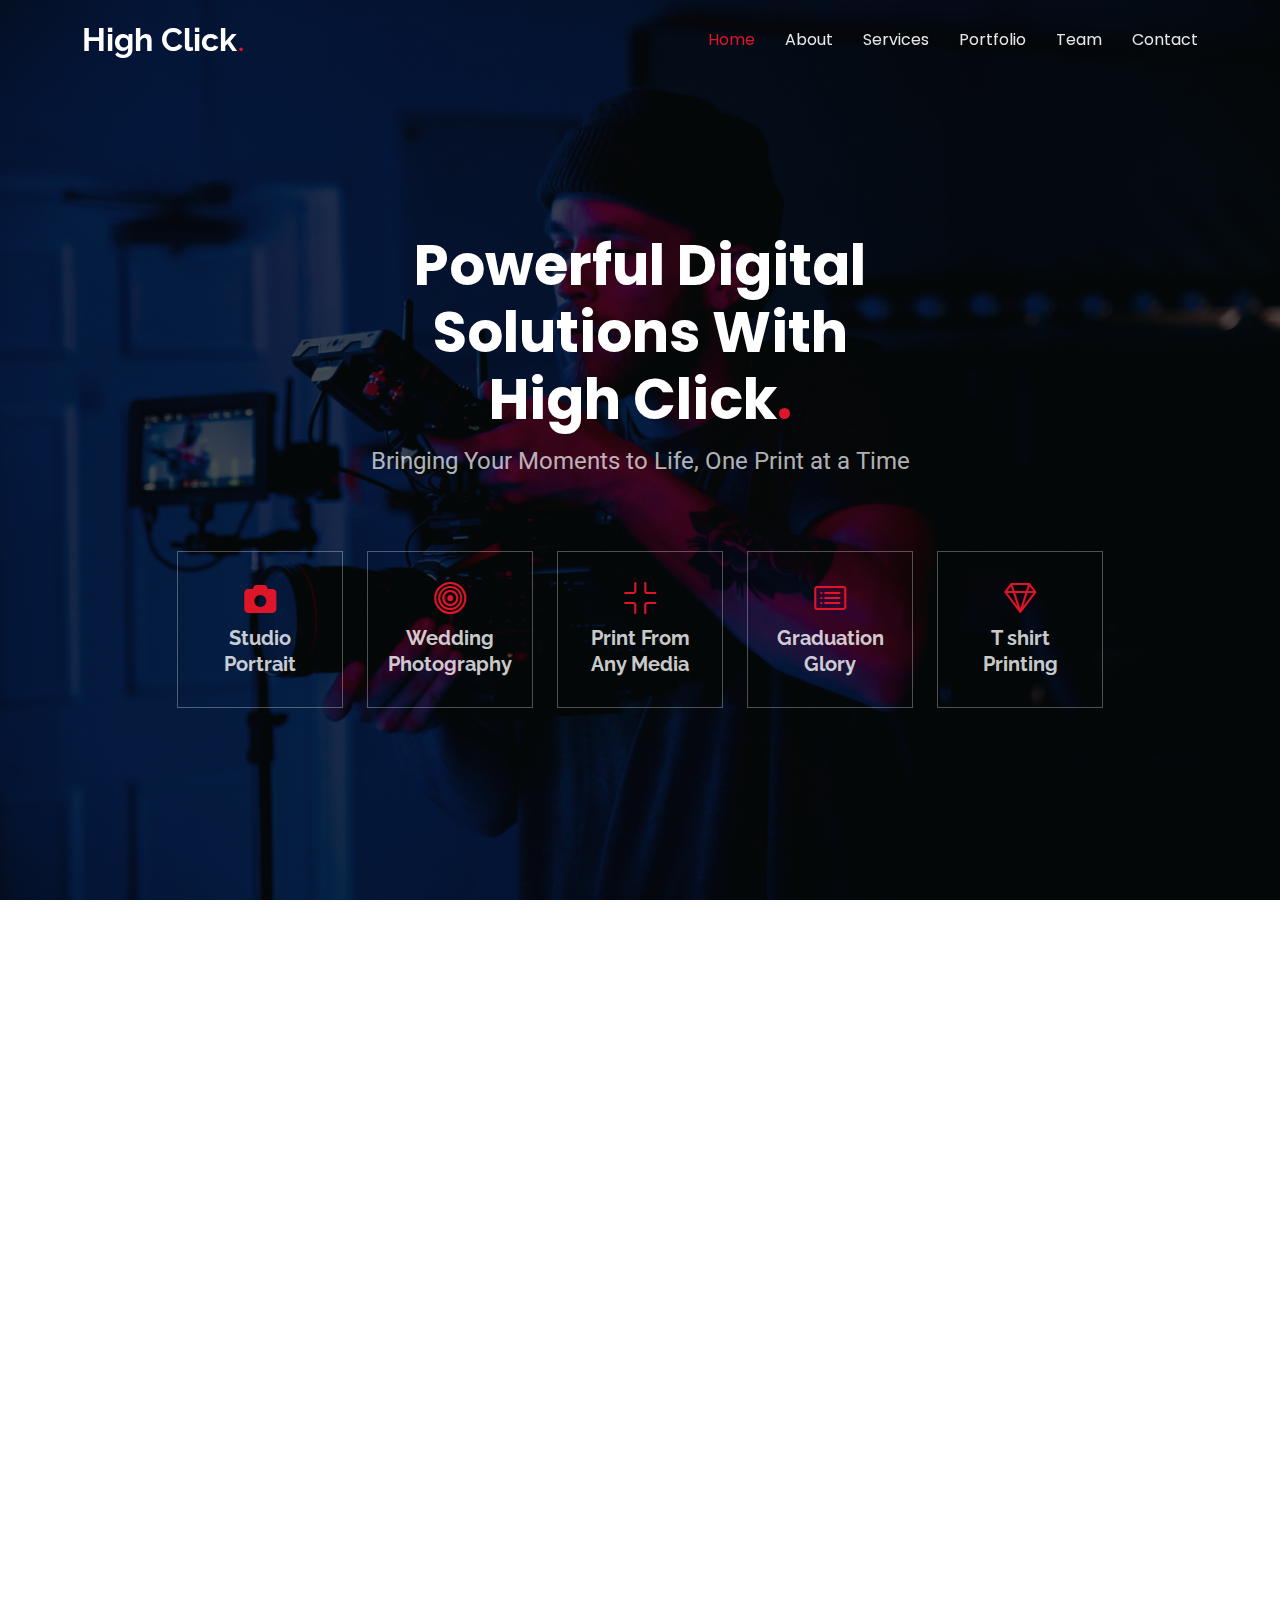
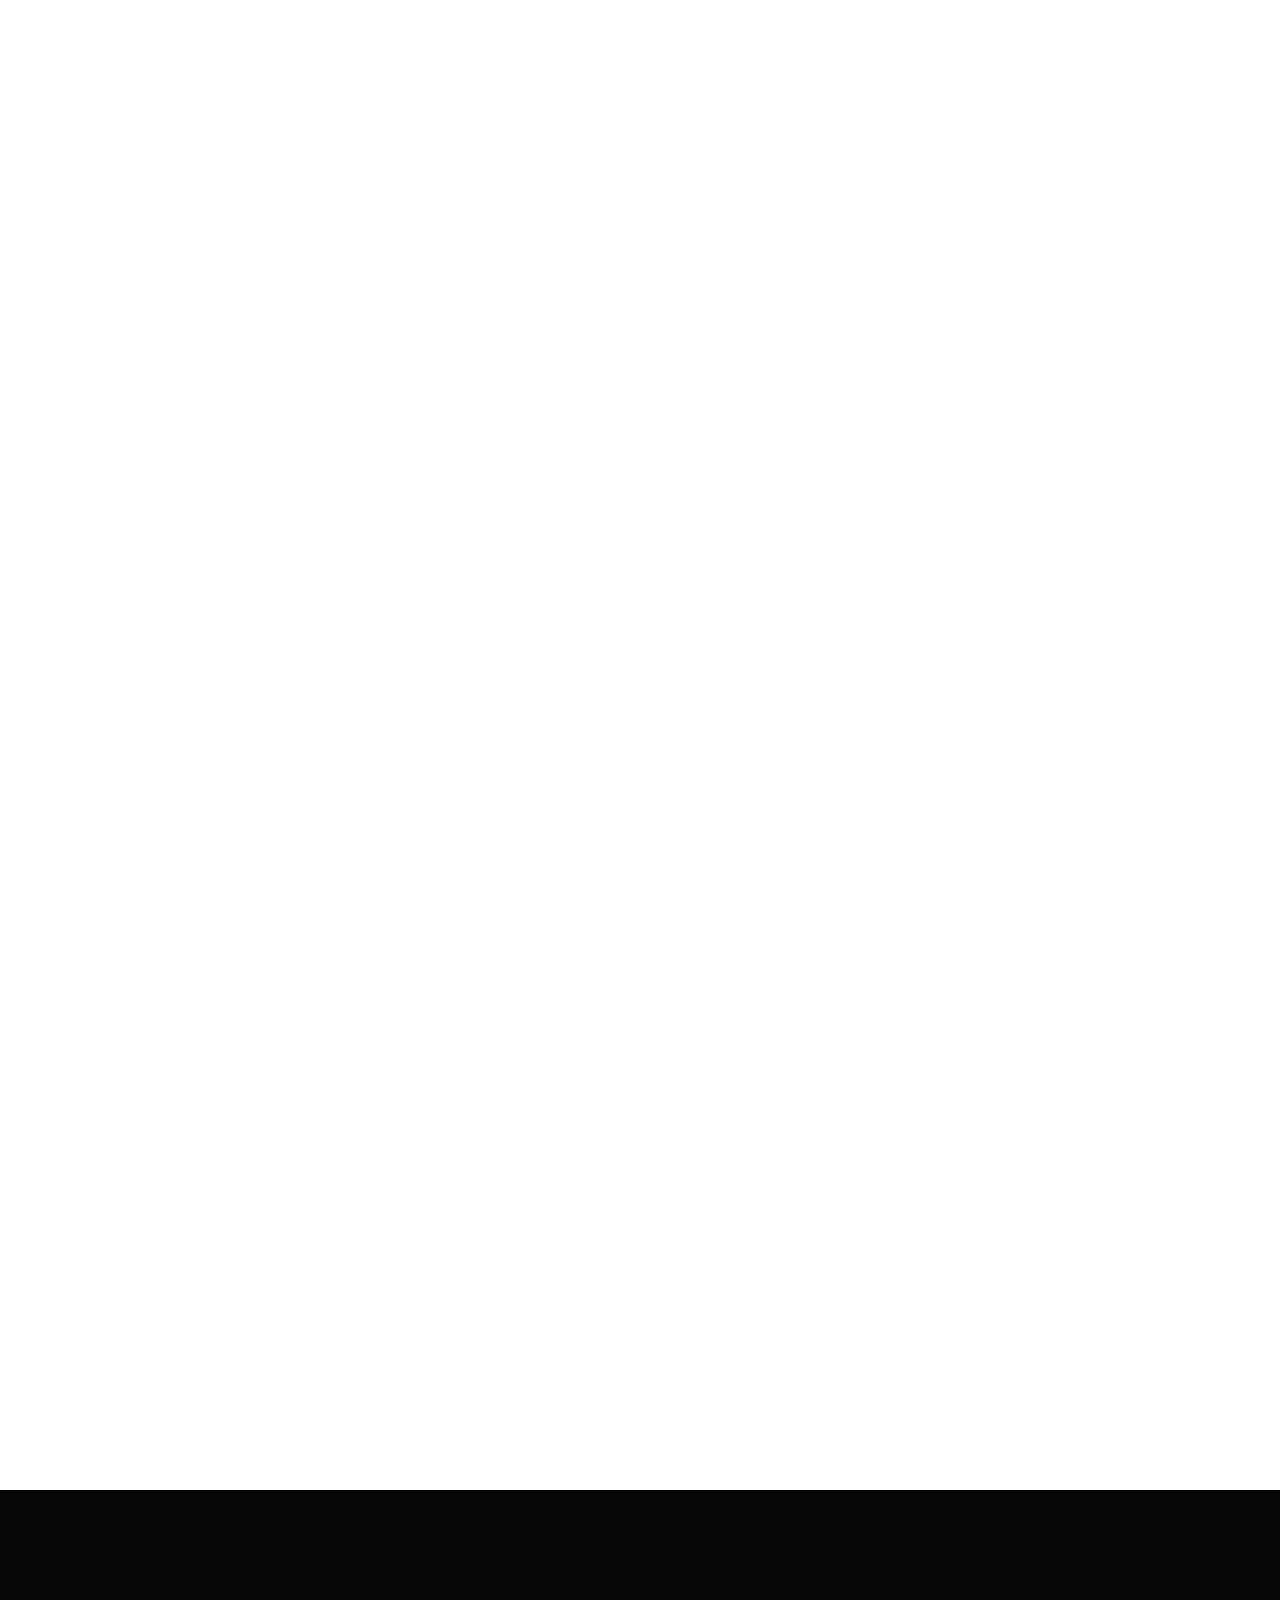
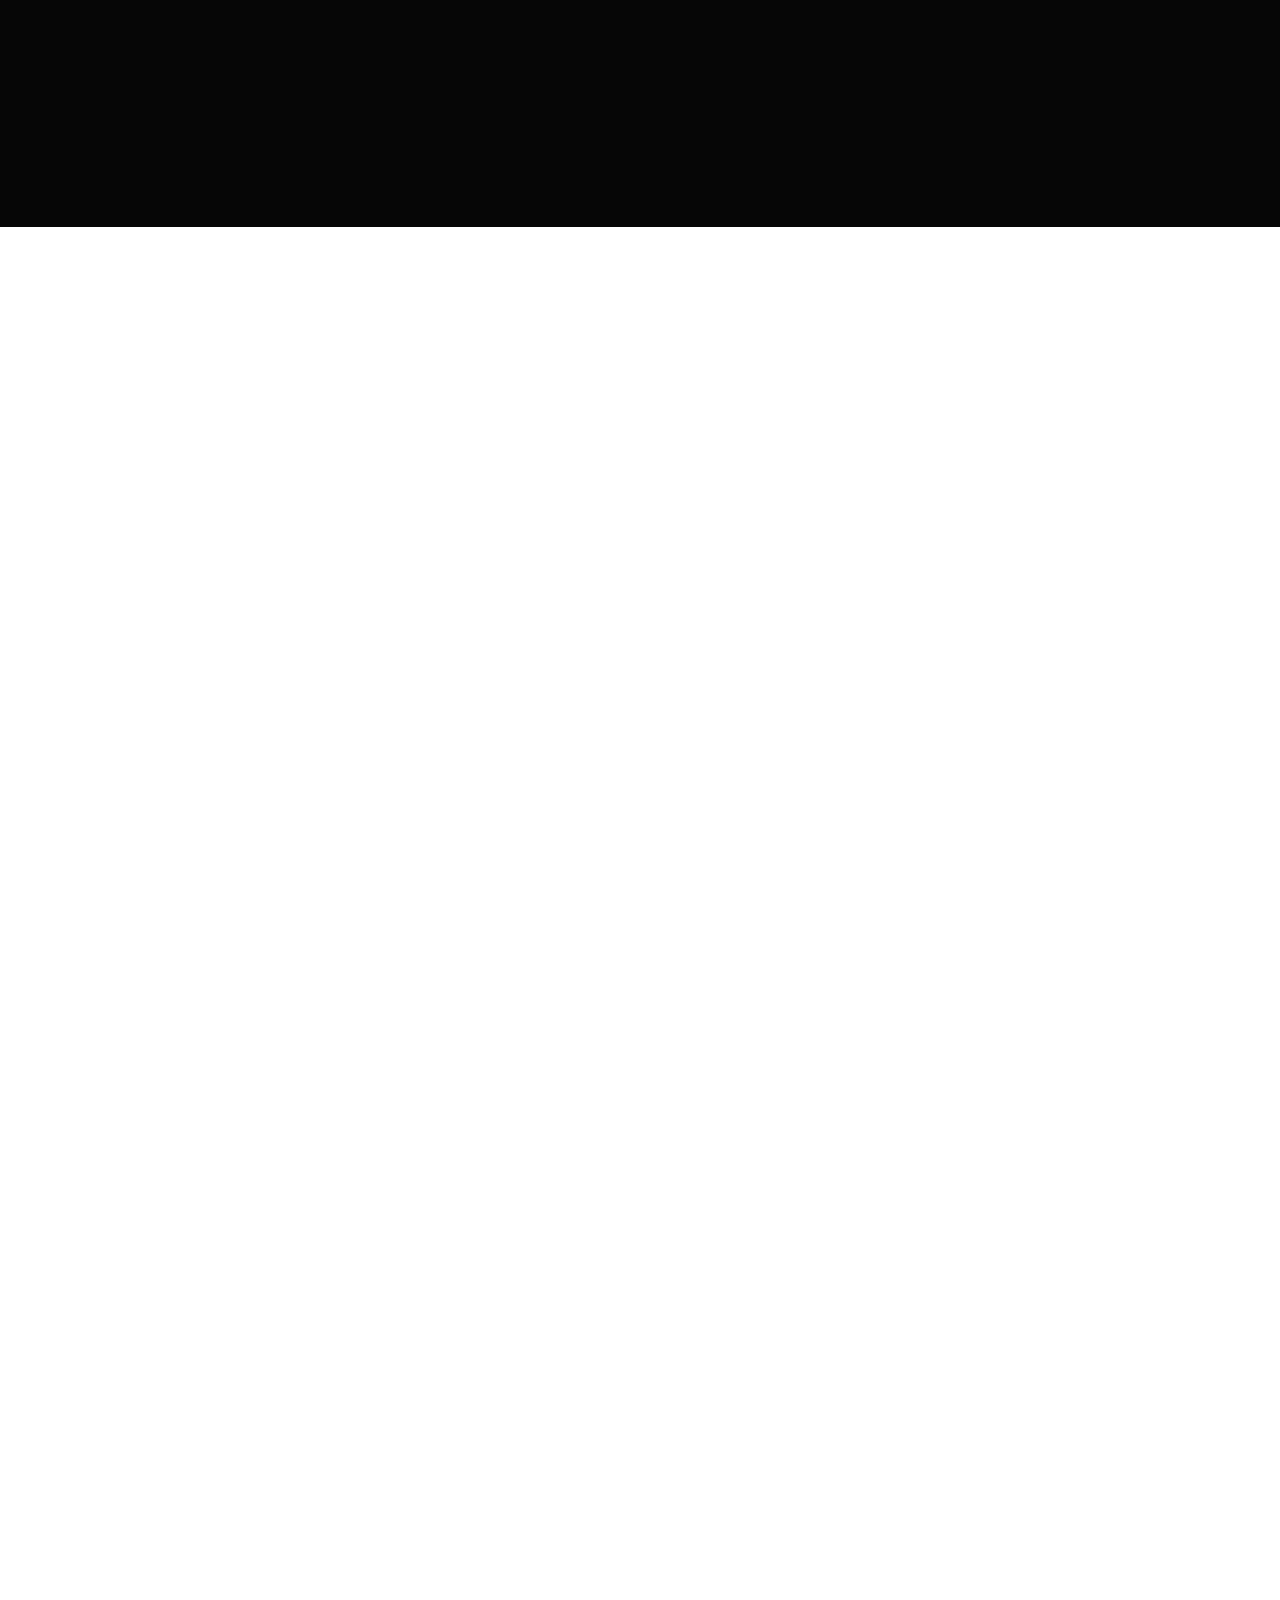
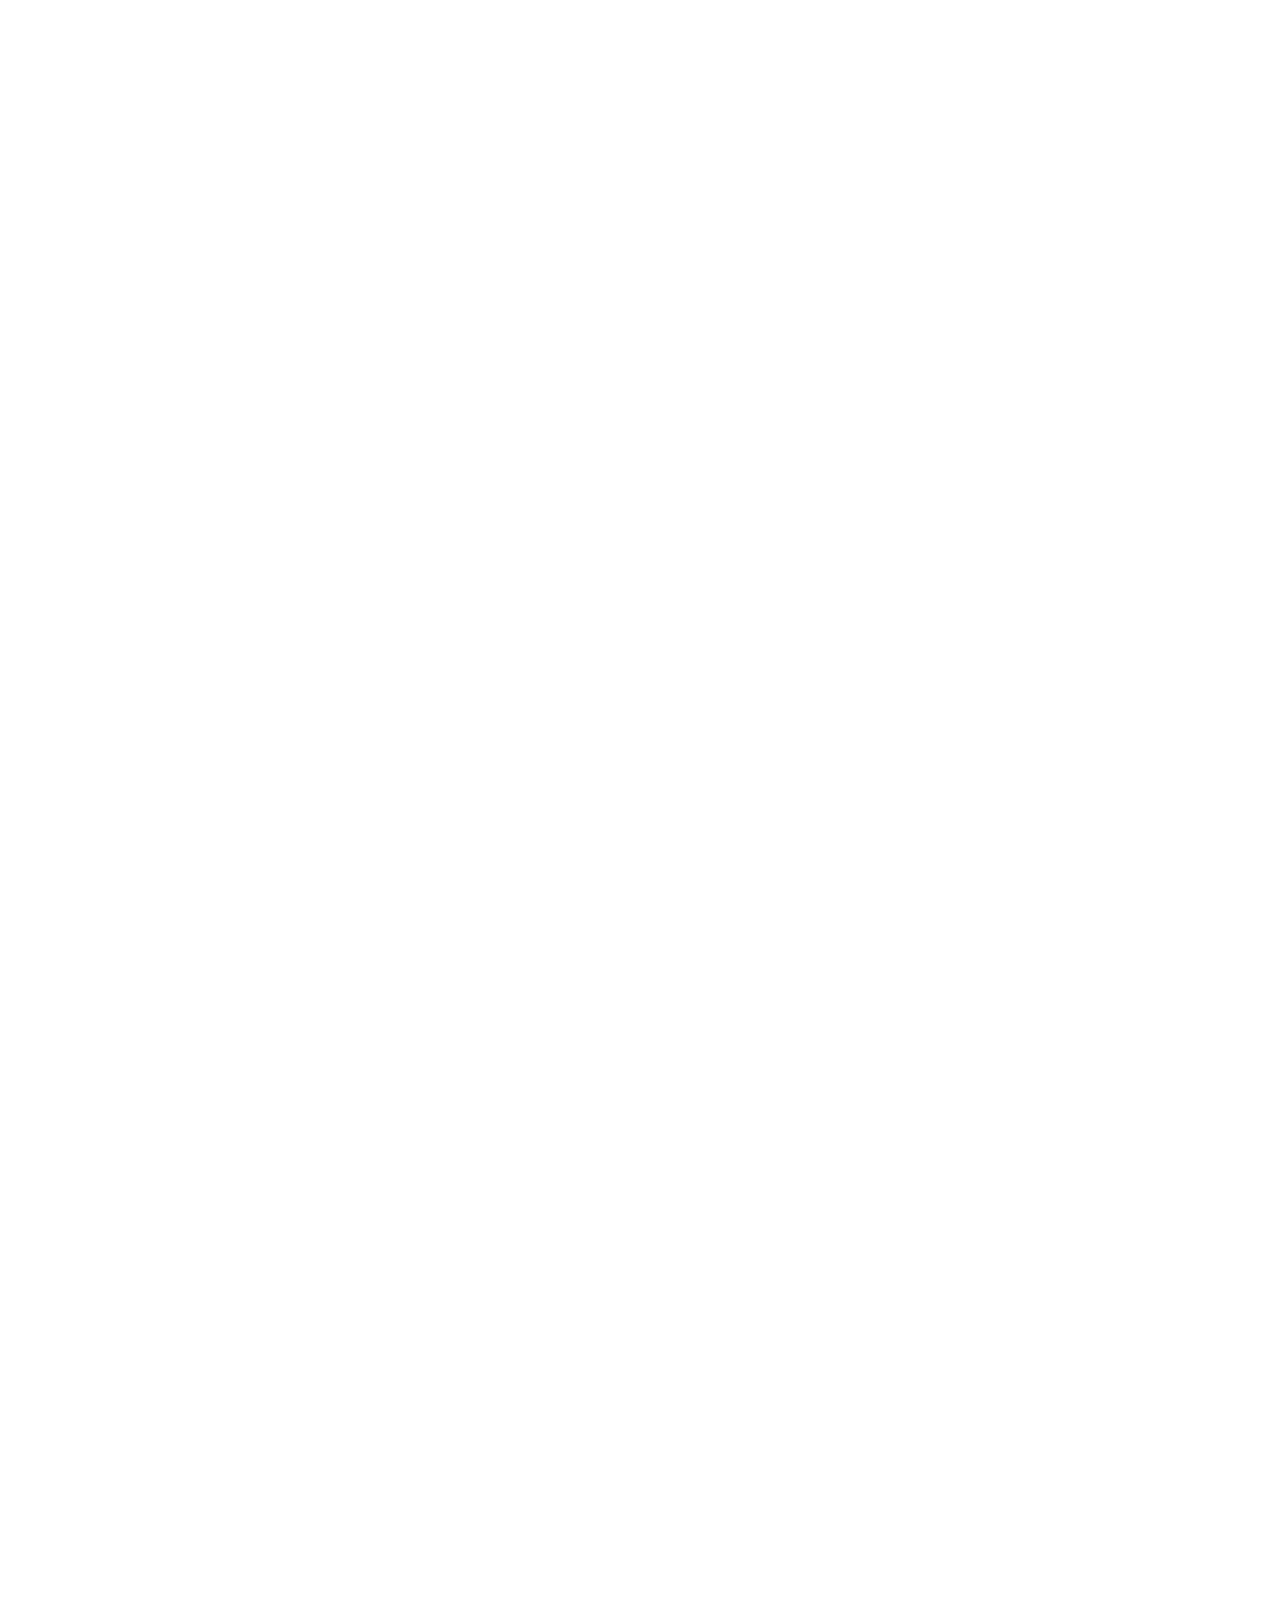
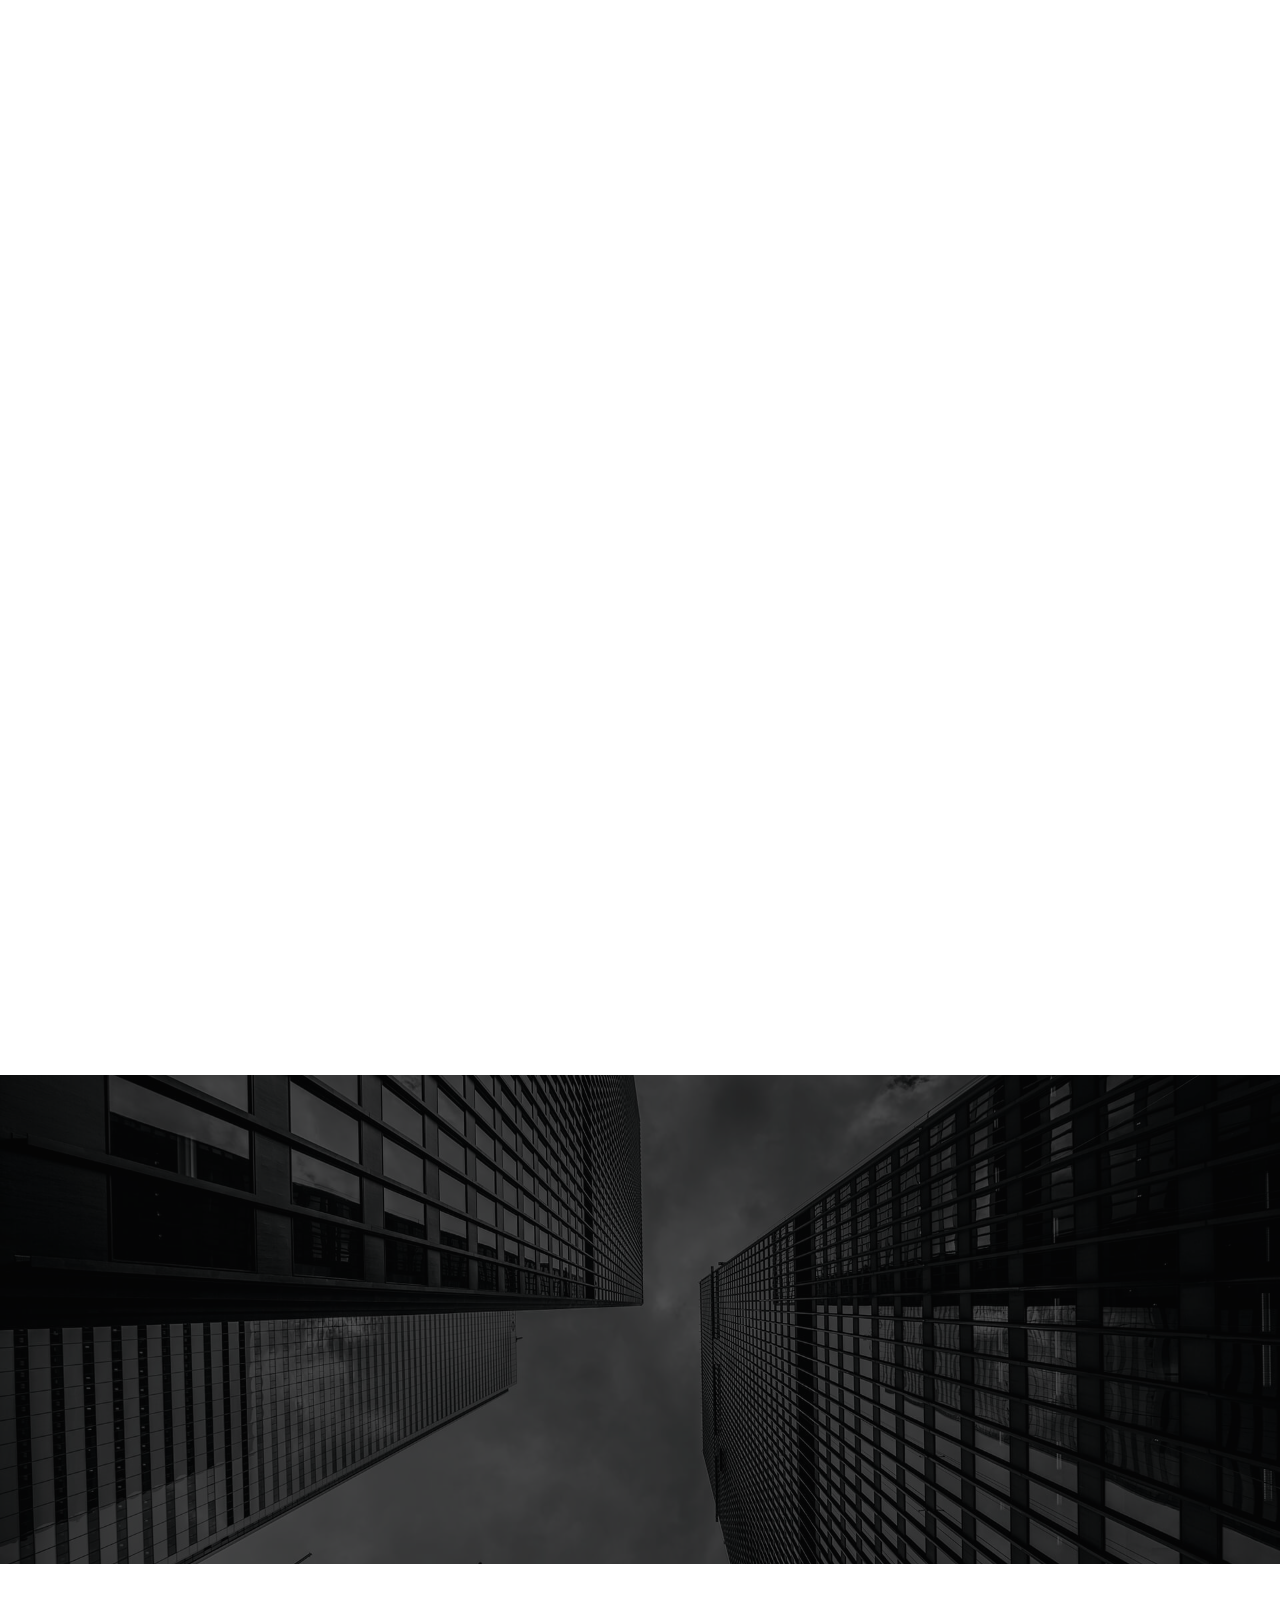
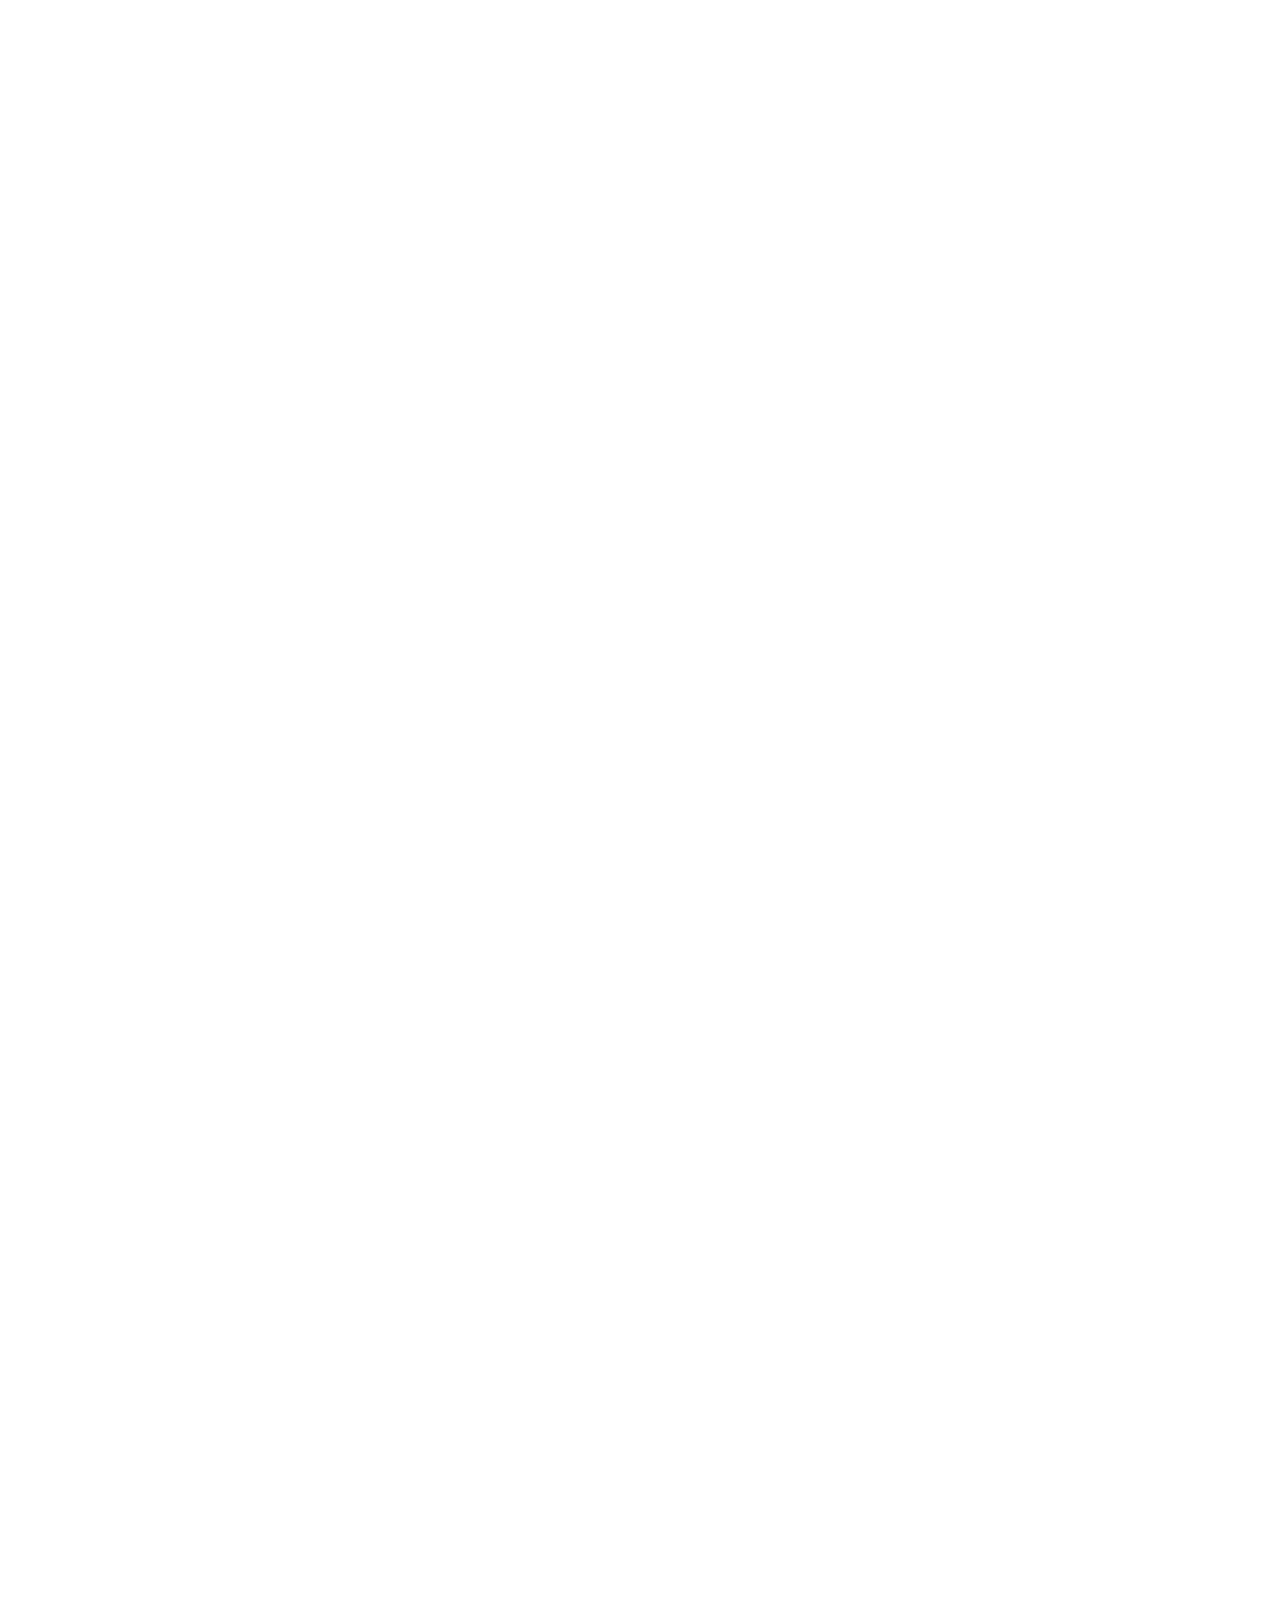
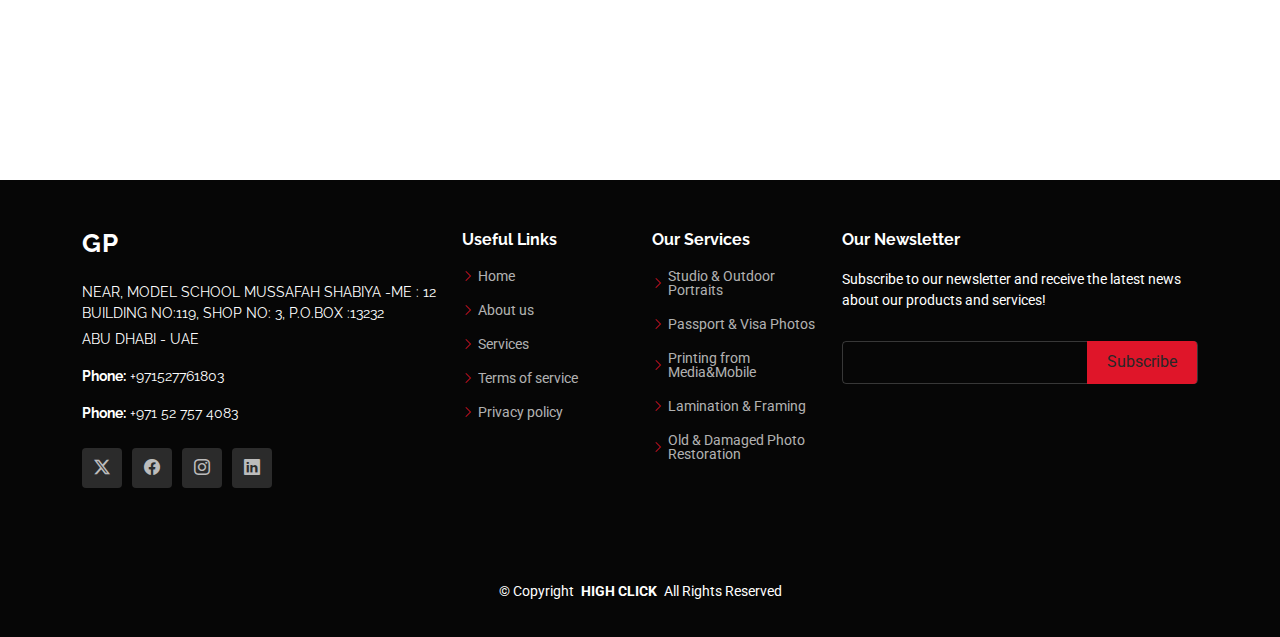
<file: index.html>
<!DOCTYPE html>
<html lang="en">

<head>
  <meta charset="utf-8">
  <meta content="width=device-width, initial-scale=1.0" name="viewport">
  <title>High Click</title>
  <meta name="description" content="">
  <meta name="keywords" content="">
  <link rel="stylesheet" href="https://cdnjs.cloudflare.com/ajax/libs/font-awesome/6.7.1/css/all.min.css" integrity="sha512-5Hs3dF2AEPkpNAR7UiOHba+lRSJNeM2ECkwxUIxC1Q/FLycGTbNapWXB4tP889k5T5Ju8fs4b1P5z/iB4nMfSQ==" crossorigin="anonymous" referrerpolicy="no-referrer" />
  <!-- Favicons -->
  <link href="assets/img/favicon.png" rel="icon">
  <link href="assets/img/apple-touch-icon.png" rel="apple-touch-icon">
  <link rel="stylesheet" href="https://cdnjs.cloudflare.com/ajax/libs/font-awesome/6.7.2/css/all.min.css" integrity="sha512-Evv84Mr4kqVGRNSgIGL/F/aIDqQb7xQ2vcrdIwxfjThSH8CSR7PBEakCr51Ck+w+/U6swU2Im1vVX0SVk9ABhg==" crossorigin="anonymous" referrerpolicy="no-referrer" />
  

  <!-- Fonts -->
  <link href="https://fonts.googleapis.com" rel="preconnect">
  <link href="https://fonts.gstatic.com" rel="preconnect" crossorigin>
  <link href="https://fonts.googleapis.com/css2?family=Roboto:ital,wght@0,100;0,300;0,400;0,500;0,700;0,900;1,100;1,300;1,400;1,500;1,700;1,900&family=Poppins:ital,wght@0,100;0,200;0,300;0,400;0,500;0,600;0,700;0,800;0,900;1,100;1,200;1,300;1,400;1,500;1,600;1,700;1,800;1,900&family=Raleway:ital,wght@0,100;0,200;0,300;0,400;0,500;0,600;0,700;0,800;0,900;1,100;1,200;1,300;1,400;1,500;1,600;1,700;1,800;1,900&display=swap" rel="stylesheet">

  <!-- Vendor CSS Files -->
  <link href="assets/vendor/bootstrap/css/bootstrap.min.css" rel="stylesheet">
  <link href="assets/vendor/bootstrap-icons/bootstrap-icons.css" rel="stylesheet">
  <link href="assets/vendor/aos/aos.css" rel="stylesheet">
  <link href="assets/vendor/swiper/swiper-bundle.min.css" rel="stylesheet">
  <link href="assets/vendor/glightbox/css/glightbox.min.css" rel="stylesheet">

  <!-- Main CSS File -->
  <link href="assets/css/main.css" rel="stylesheet">
<!-- 
  whtsapp -->
  <link rel="stylesheet" href="https://cdnjs.cloudflare.com/ajax/libs/font-awesome/6.2.1/css/all.min.css" integrity="sha512-MV7K8+y+gLIBoVD59lQIYicR65iaqukzvf/nwasF0nqhPay5w/9lJmVM2hMDcnK1OnMGCdVK+iQrJ7lzPJQd1w==" crossorigin="anonymous" referrerpolicy="no-referrer" />

  <!-- =======================================================
  * Template Name: Gp
  * Template URL: https://bootstrapmade.com/gp-free-multipurpose-html-bootstrap-template/
  * Updated: Aug 15 2024 with Bootstrap v5.3.3
  * Author: BootstrapMade.com
  * License: https://bootstrapmade.com/license/
  ======================================================== -->
</head>

<body class="index-page">

  

  <header id="header" class="header d-flex align-items-center fixed-top">
    <div class="container-fluid container-xl position-relative d-flex align-items-center justify-content-between">

      <a href="index.html" class="logo d-flex align-items-center me-auto me-lg-0">
        <!-- Uncomment the line below if you also wish to use an image logo -->
        <!-- <img src="assets/img/logo.png" alt=""> -->
        <h1 class="sitename">High Click </h1>
        <span>.</span>
      </a>

      <nav id="navmenu" class="navmenu">
        <ul>
          <li><a href="#hero" class="active">Home<br></a></li>
          <li><a href="#about">About</a></li>
          <li><a href="#services">Services</a></li>
          <li><a href="#portfolio">Portfolio</a></li>
          <li><a href="#team">Team</a></li>
          <!-- <li class="dropdown"><a href="#"><span>Dropdown</span> <i class="bi bi-chevron-down toggle-dropdown"></i></a> -->
            <!-- <ul>
              <li><a href="#">Dropdown 1</a></li>
              <li class="dropdown"><a href="#"><span>Deep Dropdown</span> <i class="bi bi-chevron-down toggle-dropdown"></i></a>
                <ul>
                  <li><a href="#">Deep Dropdown 1</a></li>
                  <li><a href="#">Deep Dropdown 2</a></li>
                  <li><a href="#">Deep Dropdown 3</a></li>
                  <li><a href="#">Deep Dropdown 4</a></li>
                  <li><a href="#">Deep Dropdown 5</a></li>
                </ul>
              </li>
              <li><a href="#">Dropdown 2</a></li>
              <li><a href="#">Dropdown 3</a></li>
              <li><a href="#">Dropdown 4</a></li>
            </ul> -->
          </li>
          <li><a href="#contact">Contact</a></li>
        </ul>
        <i class="mobile-nav-toggle d-xl-none bi bi-list"></i>
      </nav>

      <!-- <a class="btn-getstarted" href="index.html#about">Get Started</a> -->
     

      

    </div>
  </header>

  <main class="main">

    <!-- Hero Section -->
    <section id="hero" class="hero section dark-background">

      <img src="assets/img/hero-bg.jpg" alt="" data-aos="fade-in">

      <div class="container">

        <div class="row justify-content-center text-center" data-aos="fade-up" data-aos-delay="100">
          <div class="col-xl-6 col-lg-8">
            <h2>Powerful Digital Solutions With High Click<span>.</span></h2>
            <p>Bringing Your Moments to Life, One Print at a Time</p>
          </div>
        </div>

        <div class="row gy-4 mt-5 justify-content-center" data-aos="fade-up" data-aos-delay="200">
          <div class="col-xl-2 col-md-4" data-aos="fade-up" data-aos-delay="300">
            <div class="icon-box">
              <i class="fa-solid fa-camera"></i>
              <h3><a href="">Studio Portrait</a></h3>
            </div>
          </div>
          <div class="col-xl-2 col-md-4" data-aos="fade-up" data-aos-delay="400">
            <div class="icon-box">
              <i class="bi bi-bullseye"></i>
              <h3><a href="">Wedding Photography</a></h3>
            </div>
          </div>
          <div class="col-xl-2 col-md-4" data-aos="fade-up" data-aos-delay="500">
            <div class="icon-box">
              <i class="bi bi-fullscreen-exit"></i>
              <h3><a href="">Print From Any Media</a></h3>
            </div>
          </div>
          <div class="col-xl-2 col-md-4" data-aos="fade-up" data-aos-delay="600">
            <div class="icon-box">
              <i class="bi bi-card-list"></i>
              <h3><a href="">Graduation Glory</a></h3>
            </div>
          </div>
          <div class="col-xl-2 col-md-4" data-aos="fade-up" data-aos-delay="700">
            <div class="icon-box">
              <i class="bi bi-gem"></i>
              <h3><a href="">T shirt Printing</a></h3>
            </div>
          </div>
        </div>

      </div>

    </section><!-- /Hero Section -->

    <!-- About Section -->
    <section id="about" class="about section">

      <div class="container" data-aos="fade-up" data-aos-delay="100">

        <div class="row gy-4">
          <div class="col-lg-6 order-1 order-lg-2">
            <img style="border-radius: 6px;" src="assets/img/about1.jpeg" class="img-fluid" alt="">
          </div> 
          <div class="col-lg-6 order-2 order-lg-1 content">
            <h3>Why Choose Us?</h3>
            <p class="fst-italic">
              Welcome to High Click Website where we turn life’s precious moments into timeless memories. We specialize in professional photography and videography services tailored to suit every occasion and need.
            </p>
            <ul>
              <li><i class="bi bi-check2-all"></i> <span> <strong>Wedding Photography & Videography</strong> :- Capture the magic of your special day with stunning visuals that tell your unique love story.</span></li>
              <li><i class="bi bi-check2-all"></i> <span> <strong>Baby Photography & Videography</strong>:-Cherish your little one’s milestones with adorable photos and videos that will last a lifetime.</span></li>
              <li><i class="bi bi-check2-all"></i> <span> <strong>Post-Wedding Shoots</strong>:- Celebrate your journey beyond the wedding day with breathtaking post-wedding shoots.</span></li>
              <li><i class="bi bi-check2-all"></i> <span> <strong>Birthday Party Shoots</strong>:-From cake smashes to joyful celebrations, we ensure every birthday moment is beautifully documented.</span></li>
              <!-- <li><i class="bi bi-check2-all"></i> <span> <strong>Business Event Shoots</strong>:-Showcase your corporate events with professional photography and videography to elevate your brand.</span></li>
              <li><i class="bi bi-check2-all"></i> <span> <strong>Party Shoots</strong>:- Whether it’s a family gathering, private event, or friends' night out, we capture the fun and energy of your celebrations.</span></li> -->
            </ul>
            <p>
             we combine creativity, technical expertise, and a passion for storytelling to deliver results that exceed your expectations. Our team is committed to providing high-quality photography, videography, and editing services that perfectly capture emotions, personalities, and memories.
              Let us turn your moments into timeless works of art!
            </p>
          </div>
        </div>

      </div>

    </section><!-- /About Section -->

    <!-- Clients Section -->
    <!-- <section id="clients" class="clients section">

      <div class="container" data-aos="fade-up" data-aos-delay="100">

        <div class="swiper init-swiper">
          <script type="application/json" class="swiper-config">
            {
              "loop": true,
              "speed": 600,
              "autoplay": {
                "delay": 5000
              },
              "slidesPerView": "auto",
              "pagination": {
                "el": ".swiper-pagination",
                "type": "bullets",
                "clickable": true
              },
              "breakpoints": {
                "320": {
                  "slidesPerView": 2,
                  "spaceBetween": 40
                },
                "480": {
                  "slidesPerView": 3,
                  "spaceBetween": 60
                },
                "640": {
                  "slidesPerView": 4,
                  "spaceBetween": 80
                },
                "992": {
                  "slidesPerView": 6,
                  "spaceBetween": 120
                }
              }
            }
          </script>
          <div class="swiper-wrapper align-items-center">
            <div class="swiper-slide"><img src="assets/img/clients/client-1.png" class="img-fluid" alt=""></div>
            <div class="swiper-slide"><img src="assets/img/clients/client-2.png" class="img-fluid" alt=""></div>
            <div class="swiper-slide"><img src="assets/img/clients/client-3.png" class="img-fluid" alt=""></div>
            <div class="swiper-slide"><img src="assets/img/clients/client-4.png" class="img-fluid" alt=""></div>
            <div class="swiper-slide"><img src="assets/img/clients/client-5.png" class="img-fluid" alt=""></div>
            <div class="swiper-slide"><img src="assets/img/clients/client-6.png" class="img-fluid" alt=""></div>
            <div class="swiper-slide"><img src="assets/img/clients/client-7.png" class="img-fluid" alt=""></div>
            <div class="swiper-slide"><img src="assets/img/clients/client-8.png" class="img-fluid" alt=""></div>
          </div>
          <div class="swiper-pagination"></div>
        </div>

      </div>

    </section>/Clients Section -->

    <!-- Features Section -->
    <section id="features" class="features section">

      <div class="container">

        <div class="row gy-4">
          <div class="features-image col-lg-6" data-aos="fade-up" data-aos-delay="100"><img src="assets/img/features-bg.jpg" alt=""></div>
          <div class="col-lg-6">

            <div class="features-item d-flex ps-0 ps-lg-3 pt-4 pt-lg-0" data-aos="fade-up" data-aos-delay="200">
              <i class="bi bi-archive flex-shrink-0"></i>
              <div>
                <h4>Post Wedding Shoot</h4>
                <p>Consequuntur sunt aut quasi enim aliquam quae harum pariatur laboris nisi ut aliquip</p>
              </div>
            </div><!-- End Features Item-->

            <div class="features-item d-flex mt-5 ps-0 ps-lg-3" data-aos="fade-up" data-aos-delay="300">
              <i class="bi bi-basket flex-shrink-0"></i>
              <div>
                <h4>Birthday Parties Shoot</h4>
                <p>Excepteur sint occaecat cupidatat non proident, sunt in culpa qui officia deserunt</p>
              </div>
            </div><!-- End Features Item-->

            <div class="features-item d-flex mt-5 ps-0 ps-lg-3" data-aos="fade-up" data-aos-delay="400">
              <i class="bi bi-broadcast flex-shrink-0"></i>
              <div>
                <h4>Business Events Shoot</h4>
                <p>Aut suscipit aut cum nemo deleniti aut omnis. Doloribus ut maiores omnis facere</p>
              </div>
            </div><!-- End Features Item-->

            <div class="features-item d-flex mt-5 ps-0 ps-lg-3" data-aos="fade-up" data-aos-delay="500">
              <i class="bi bi-camera-reels flex-shrink-0"></i>
              <div>
                <h4>Party Shoot</h4>
                <p>Expedita veritatis consequuntur nihil tempore laudantium vitae denat pacta</p>
              </div>
            </div><!-- End Features Item-->

          </div>
        </div>

      </div>

    </section><!-- /Features Section -->

    <!-- Services Section -->
    <section id="services" class="services section">

      <!-- Section Title -->
      <div class="container section-title" data-aos="fade-up">
        <h2>Services</h2>
        <p>Check our Services</p>
      </div><!-- End Section Title -->

      <div class="container">

        <div class="row gy-4">

          <div class="col-lg-4 col-md-6" data-aos="fade-up" data-aos-delay="100">
            <div class="service-item position-relative">
              <div class="icon">
                <i class="bi bi-activity"></i>
              </div>
              <a href="#" class="stretched-link">
                <h3>Photography & Videography</h3>
              </a>
              <p>Provident nihil minus qui consequatur non omnis maiores. Eos accusantium minus dolores iure perferendis tempore et consequatur.</p>
            </div>
          </div><!-- End Service Item -->

          <div class="col-lg-4 col-md-6" data-aos="fade-up" data-aos-delay="200">
            <div class="service-item position-relative">
              <div class="icon">
                <i class="bi bi-broadcast"></i>
              </div>
              <a href="#" class="stretched-link">
                <h3>Editing All Type Of Video's</h3>
              </a>
              <p>Ut autem aut autem non a. Sint sint sit facilis nam iusto sint. Libero corrupti neque eum hic non ut nesciunt dolorem.</p>
            </div>
          </div><!-- End Service Item -->

          <div class="col-lg-4 col-md-6" data-aos="fade-up" data-aos-delay="300">
            <div class="service-item position-relative">
              <div class="icon">
                <i class="bi bi-easel"></i>
              </div>
              <a href="#" class="stretched-link">
                <h3> All Sublimation Items Printing  </h3>
              </a>
              <p>Ut excepturi voluptatem nisi sed. Quidem fuga consequatur. Minus ea aut. Vel qui id voluptas adipisci eos earum corrupti.</p>
            </div>
          </div><!-- End Service Item -->

          <div class="col-lg-4 col-md-6" data-aos="fade-up" data-aos-delay="400">
            <div class="service-item position-relative">
              <div class="icon">
                <i class="bi bi-bounding-box-circles"></i>
              </div>
              <a href="#" class="stretched-link">
                <h3>All Country Passport Photo Requirements</h3>
              </a>
              <p>Non et temporibus minus omnis sed dolor esse consequatur. Cupiditate sed error ea fuga sit provident adipisci neque.</p>
              <a href="#" class="stretched-link"></a>
            </div>
          </div><!-- End Service Item -->

          <div class="col-lg-4 col-md-6" data-aos="fade-up" data-aos-delay="500">
            <div class="service-item position-relative">
              <div class="icon">
                <i class="bi bi-calendar4-week"></i>
              </div>
              <a href="#" class="stretched-link">
                <h3>Photo Frames </h3>
              </a>
              <p>Cumque et suscipit saepe. Est maiores autem enim facilis ut aut ipsam corporis aut. Sed animi at autem alias eius labore.</p>
              <a href="#" class="stretched-link"></a>
            </div>
          </div><!-- End Service Item -->

          <div class="col-lg-4 col-md-6" data-aos="fade-up" data-aos-delay="600">
            <div class="service-item position-relative">
              <div class="icon">
                <i class="bi bi-chat-square-text"></i>
              </div>
              <a href="#" class="stretched-link">
                <h3>fashion and more</h3>
              </a>
              <p>Hic molestias ea quibusdam eos. Fugiat enim doloremque aut neque non et debitis iure. Corrupti recusandae ducimus enim.</p>
              <a href="#" class="stretched-link"></a>
            </div>
          </div><!-- End Service Item -->

        </div>

      </div>

    </section><!-- /Services Section -->

    <!-- Call To Action Section -->
    <section id="call-to-action" class="call-to-action section dark-background">

      <img src="assets/img/cta-bg.jpg" alt="">

      <div class="container">
        <div class="row justify-content-center" data-aos="zoom-in" data-aos-delay="100">
          <div class="col-xl-10">
            <div class="text-center">
              <h3>Call To Action</h3>
              <p> <strong>HIGH CLICK DIGITAL STUDIO & TYPING
                ABU DHABI,MUSSAFAH SHABIYA,ME-12 <br>
                Book now : Send your enquiry to
                whatsapp: 0527761803, 0527574083</strong>  </p>
              <a class="cta-btn" href="#">Call To Action</a>
            </div>
          </div>
        </div>
      </div>

    </section><!-- /Call To Action Section -->

    <!-- Portfolio Section -->
    <section id="portfolio" class="portfolio section">

      <!-- Section Title -->
      <div class="container section-title" data-aos="fade-up">
        <h2>Portfolio</h2>
        <p>Check our Portfolio</p>
      </div><!-- End Section Title -->

      <div class="container">

        <div class="isotope-layout" data-default-filter="*" data-layout="masonry" data-sort="original-order">

          <ul class="portfolio-filters isotope-filters" data-aos="fade-up" data-aos-delay="100">
            <li data-filter="*" class="filter-active">All</li>
            <li data-filter=".filter-app">printing design</li>
            <li data-filter=".filter-product">wood frame</li>
            <li data-filter=".filter-branding">Led photo Frame</li>
          </ul><!-- End Portfolio Filters -->

          <div class="row gy-4 isotope-container" data-aos="fade-up" data-aos-delay="200">

            <div class="col-lg-4 col-md-6 portfolio-item isotope-item filter-app">
              <img src="assets/img/masonry-portfolio/priting1.jpeg" class="img-fluid" alt="">
              <div class="portfolio-info">
                <h4>Printing 1</h4>
                <p></p>
                <a href="assets/img/masonry-portfolio/priting1.jpeg" title="App 1" data-gallery="portfolio-gallery-app" class="glightbox preview-link"><i class="bi bi-zoom-in"></i></a>
                <a href="#" title="More Details" class="details-link"><i class="bi bi-link-45deg"></i></a>
              </div>
            </div><!-- End Portfolio Item -->

            <div class="col-lg-4 col-md-6 portfolio-item isotope-item filter-product">
              <img src="assets/img/masonry-portfolio/woodframe1.jpeg" class="img-fluid" alt="">
              <div class="portfolio-info">
                <h4>woodframe 1</h4>
                <p></p>
                <a href="assets/img/masonry-portfolio/woodframe1.jpeg" title="Product 1" data-gallery="portfolio-gallery-product" class="glightbox preview-link"><i class="bi bi-zoom-in"></i></a>
                <a href="" title="More Details" class="details-link"><i class="bi bi-link-45deg"></i></a>
              </div>
            </div><!-- End Portfolio Item -->

            <div class="col-lg-4 col-md-6 portfolio-item isotope-item filter-branding">
              <img src="assets/img/masonry-portfolio/ledlightf1.jpeg" class="img-fluid" alt="">
              <div class="portfolio-info">
                <h4>ledlightf 1</h4>
                <p></p>
                <a href="assets/img/masonry-portfolio/ledlightf1.jpeg" title="Branding 1" data-gallery="portfolio-gallery-branding" class="glightbox preview-link"><i class="bi bi-zoom-in"></i></a>
                <a href="#" title="More Details" class="details-link"><i class="bi bi-link-45deg"></i></a>
              </div>
            </div><!-- End Portfolio Item -->

            <div class="col-lg-4 col-md-6 portfolio-item isotope-item filter-app">
              <img src="assets/img/masonry-portfolio/priting2.jpeg" class="img-fluid" alt="">
              <div class="portfolio-info">
                <h4>Printing 2</h4>
                <p></p>
                <a href="assets/img/masonry-portfolio/priting2.jpeg" title="App 2" data-gallery="portfolio-gallery-app" class="glightbox preview-link"><i class="bi bi-zoom-in"></i></a>
                <a href="#" title="More Details" class="details-link"><i class="bi bi-link-45deg"></i></a>
              </div>
            </div><!-- End Portfolio Item -->

            <div class="col-lg-4 col-md-6 portfolio-item isotope-item filter-product">
              <img src="assets/img/masonry-portfolio/woodframe2.jpeg" class="img-fluid" alt="">
              <div class="portfolio-info">
                <h4>woodframe 2</h4>
                <p></p>
                <a href="assets/img/masonry-portfolio/woodframe2.jpeg" title="woodframe" data-gallery="portfolio-gallery-product" class="glightbox preview-link"><i class="bi bi-zoom-in"></i></a>
                <a href="#" title="More Details" class="details-link"><i class="bi bi-link-45deg"></i></a>
              </div>
            </div><!-- End Portfolio Item -->

            <div class="col-lg-4 col-md-6 portfolio-item isotope-item filter-branding">
              <img src="assets/img/masonry-portfolio/ledlightf2.jpeg" class="img-fluid" alt="">
              <div class="portfolio-info">
                <h4>ledlight 2</h4>
                <p></p>
                <a href="assets/img/masonry-portfolio/ledlightf2.jpeg" title="Branding 2" data-gallery="portfolio-gallery-branding" class="glightbox preview-link"><i class="bi bi-zoom-in"></i></a>
                <a href="#" title="More Details" class="details-link"><i class="bi bi-link-45deg"></i></a>
              </div>
            </div><!-- End Portfolio Item -->

            <div class="col-lg-4 col-md-6 portfolio-item isotope-item filter-app">
              <img src="assets/img/masonry-portfolio/priting3.jpeg" class="img-fluid" alt="">
              <div class="portfolio-info">
                <h4>printing 3</h4>
                <p>Lorem ipsum, dolor sit</p>
                <a href="assets/img/masonry-portfolio/priting3.jpeg" title="App 3" data-gallery="portfolio-gallery-app" class="glightbox preview-link"><i class="bi bi-zoom-in"></i></a>
                <a href="#" title="More Details" class="details-link"><i class="bi bi-link-45deg"></i></a>
              </div>
            </div><!-- End Portfolio Item -->
            <div class="col-lg-4 col-md-6 portfolio-item isotope-item filter-app">
              <img src="assets/img/masonry-portfolio/priting4.jpeg" class="img-fluid" alt="">
              <div class="portfolio-info">
                <h4>App 3</h4>
                <p>Lorem ipsum, dolor sit</p>
                <a href="assets/img/masonry-portfolio/masonry-portfolio-7.jpg" title="App 3" data-gallery="portfolio-gallery-app" class="glightbox preview-link"><i class="bi bi-zoom-in"></i></a>
                <a href="#" title="More Details" class="details-link"><i class="bi bi-link-45deg"></i></a>
              </div>
            </div><!-- End Portfolio Item -->

            <div class="col-lg-4 col-md-6 portfolio-item isotope-item filter-app">
              <img src="assets/img/masonry-portfolio/priting5.jpeg" class="img-fluid" alt="">
              <div class="portfolio-info">
                <h4>App 3</h4>
                <p>Lorem ipsum, dolor sit</p>
                <a href="assets/img/masonry-portfolio/masonry-portfolio-7.jpg" title="App 3" data-gallery="portfolio-gallery-app" class="glightbox preview-link"><i class="bi bi-zoom-in"></i></a>
                <a href="#" title="More Details" class="details-link"><i class="bi bi-link-45deg"></i></a>
              </div>
            </div><!-- End Portfolio Item -->

            <div class="col-lg-4 col-md-6 portfolio-item isotope-item filter-app">
              <img src="assets/img/masonry-portfolio/priting6.jpeg" class="img-fluid" alt="">
              <div class="portfolio-info">
                <h4>App 3</h4>
                <p>Lorem ipsum, dolor sit</p>
                <a href="assets/img/masonry-portfolio/masonry-portfolio-7.jpg" title="App 3" data-gallery="portfolio-gallery-app" class="glightbox preview-link"><i class="bi bi-zoom-in"></i></a>
                <a href="#" title="More Details" class="details-link"><i class="bi bi-link-45deg"></i></a>
              </div>
            </div><!-- End Portfolio Item -->

            <div class="col-lg-4 col-md-6 portfolio-item isotope-item filter-product">
              <img src="assets/img/masonry-portfolio/woodframe3.jpeg" class="img-fluid" alt="">
              <div class="portfolio-info">
                <h4>Product 3</h4>
                <p>Lorem ipsum, dolor sit</p>
                <a href="assets/img/masonry-portfolio/masonry-portfolio-8.jpg" title="Product 3" data-gallery="portfolio-gallery-product" class="glightbox preview-link"><i class="bi bi-zoom-in"></i></a>
                <a href="#" title="More Details" class="details-link"><i class="bi bi-link-45deg"></i></a>
              </div>
            </div><!-- End Portfolio Item -->
            <div class="col-lg-4 col-md-6 portfolio-item isotope-item filter-product">
              <img src="assets/img/masonry-portfolio/woodframe4.jpeg" class="img-fluid" alt="">
              <div class="portfolio-info">
                <h4>woodframe 4</h4>
                <p></p>
                <a href="assets/img/masonry-portfolio/woodframe4.jpeg" title="Product 3" data-gallery="portfolio-gallery-product" class="glightbox preview-link"><i class="bi bi-zoom-in"></i></a>
                <a href="#" title="More Details" class="details-link"><i class="bi bi-link-45deg"></i></a>
              </div>
            </div><!-- End Portfolio Item -->
            <div class="col-lg-4 col-md-6 portfolio-item isotope-item filter-product">
              <img src="assets/img/masonry-portfolio/woodframe5.jpeg" class="img-fluid" alt="">
              <div class="portfolio-info">
                <h4>woodframe 5</h4>
                <p></p>
                <a href="assets/img/masonry-portfolio/woodframe5.jpeg" title="Product 3" data-gallery="portfolio-gallery-product" class="glightbox preview-link"><i class="bi bi-zoom-in"></i></a>
                <a href="#" title="More Details" class="details-link"><i class="bi bi-link-45deg"></i></a>
              </div>
            </div><!-- End Portfolio Item -->

            <div class="col-lg-4 col-md-6 portfolio-item isotope-item filter-branding">
              <img src="assets/img/masonry-portfolio/ledlightf3.jpeg" class="img-fluid" alt="">
              <div class="portfolio-info">
                <h4>ledlight 3</h4>
                <p></p>
                <a href="assets/img/masonry-portfolio/ledlightf3.jpeg" title="Branding 2" data-gallery="portfolio-gallery-branding" class="glightbox preview-link"><i class="bi bi-zoom-in"></i></a>
                <a href="#" title="More Details" class="details-link"><i class="bi bi-link-45deg"></i></a>
              </div>
            </div><!-- End Portfolio Item -->

            <div class="col-lg-4 col-md-6 portfolio-item isotope-item filter-branding">
              <img src="assets/img/masonry-portfolio/ledlightf4.jpeg" class="img-fluid" alt="">
              <div class="portfolio-info">
                <h4>ledlight 4</h4>
                <p></p>
                <a href="assets/img/masonry-portfolio/ledlightf4.jpeg" title="Branding 2" data-gallery="portfolio-gallery-branding" class="glightbox preview-link"><i class="bi bi-zoom-in"></i></a>
                <a href="#" title="More Details" class="details-link"><i class="bi bi-link-45deg"></i></a>
              </div>
            </div><!-- End Portfolio Item -->

            <div class="col-lg-4 col-md-6 portfolio-item isotope-item filter-branding">
              <img src="assets/img/masonry-portfolio/ledlightf5.jpeg" class="img-fluid" alt="">
              <div class="portfolio-info">
                <h4>ledlight 5</h4>
                <p></p>
                <a href="assets/img/masonry-portfolio/ledlightf5.jpeg" title="Branding 2" data-gallery="portfolio-gallery-branding" class="glightbox preview-link"><i class="bi bi-zoom-in"></i></a>
                <a href="#" title="More Details" class="details-link"><i class="bi bi-link-45deg"></i></a>
              </div>
            </div><!-- End Portfolio Item -->

            <div class="col-lg-4 col-md-6 portfolio-item isotope-item filter-branding">
              <img src="assets/img/masonry-portfolio/ledlightf6.jpeg" class="img-fluid" alt="">
              <div class="portfolio-info">
                <h4>ledlight 6</h4>
                <p></p>
                <a href="assets/img/masonry-portfolio/ledlightf6.jpeg" title="Branding 2" data-gallery="portfolio-gallery-branding" class="glightbox preview-link"><i class="bi bi-zoom-in"></i></a>
                <a href="#" title="More Details" class="details-link"><i class="bi bi-link-45deg"></i></a>
              </div>
            </div><!-- End Portfolio Item -->

          </div><!-- End Portfolio Container -->

        </div>

      </div>

    </section><!-- /Portfolio Section -->

    <!-- Stats Section -->
    <section id="stats" class="stats section">

      <div class="container" data-aos="fade-up" data-aos-delay="100">

        <div class="row gy-4 align-items-center justify-content-between">

          <div class="col-lg-5">
            <img src="assets/img/stats-img.jpg" alt="" class="img-fluid">
          </div>

          <div class="col-lg-6">

            <h3 class="fw-bold fs-2 mb-3">Our Stories</h3>
            <p>
              If you are looking for somewhere to have a professional photo in Shabiya, you have come to the right place…. Whatever type of photo you need our photographers will create a portfolio of stunning images. We High Click Digital Studio & Typing are here for you to capture the precious moments and delivering into your hands. 
            </p>

            <div class="row gy-4">

              <div class="col-lg-6">
                <div class="stats-item d-flex">
                  <i class="bi bi-emoji-smile flex-shrink-0"></i>
                  <div>
                    <span data-purecounter-start="0" data-purecounter-end="232" data-purecounter-duration="1" class="purecounter"></span>
                    <p><strong>Happy Clients</strong> <span>consequuntur quae</span></p>
                  </div>
                </div>
              </div><!-- End Stats Item -->

              <div class="col-lg-6">
                <div class="stats-item d-flex">
                  <i class="bi bi-journal-richtext flex-shrink-0"></i>
                  <div>
                    <span data-purecounter-start="0" data-purecounter-end="521" data-purecounter-duration="1" class="purecounter"></span>
                    <p><strong>Projects</strong> <span>adipisci atque cum quia aut</span></p>
                  </div>
                </div>
              </div><!-- End Stats Item -->

              <div class="col-lg-6">
                <div class="stats-item d-flex">
                  <i class="bi bi-headset flex-shrink-0"></i>
                  <div>
                    <span data-purecounter-start="0" data-purecounter-end="1453" data-purecounter-duration="1" class="purecounter"></span>
                    <p><strong>Hours Of Support</strong> <span>aut commodi quaerat</span></p>
                  </div>
                </div>
              </div><!-- End Stats Item -->

              <div class="col-lg-6">
                <div class="stats-item d-flex">
                  <i class="bi bi-people flex-shrink-0"></i>
                  <div>
                    <span data-purecounter-start="0" data-purecounter-end="32" data-purecounter-duration="1" class="purecounter"></span>
                    <p><strong>Hard Workers</strong> <span>rerum asperiores dolor</span></p>
                  </div>
                </div>
              </div><!-- End Stats Item -->

            </div>

          </div>

        </div>

      </div>

    </section><!-- /Stats Section -->

    <!-- Testimonials Section -->
    <section id="testimonials" class="testimonials section dark-background">

      <img src="assets/img/testimonials-bg.jpg" class="testimonials-bg" alt="">

      <div class="container" data-aos="fade-up" data-aos-delay="100">

        <div class="swiper init-swiper">
          <script type="application/json" class="swiper-config">
            {
              "loop": true,
              "speed": 600,
              "autoplay": {
                "delay": 5000
              },
              "slidesPerView": "auto",
              "pagination": {
                "el": ".swiper-pagination",
                "type": "bullets",
                "clickable": true
              }
            }
          </script>
          <div class="swiper-wrapper">

            <div class="swiper-slide">
              <div class="testimonial-item">
                <img src="assets/img/testimonials/testimonials-1.jpg" class="testimonial-img" alt="">
                <h3>Saul Goodman</h3>
                <h4>Ceo &amp; Founder</h4>
                <div class="stars">
                  <i class="bi bi-star-fill"></i><i class="bi bi-star-fill"></i><i class="bi bi-star-fill"></i><i class="bi bi-star-fill"></i><i class="bi bi-star-fill"></i>
                </div>
                <p>
                  <i class="bi bi-quote quote-icon-left"></i>
                  <span>Proin iaculis purus consequat sem cure digni ssim donec porttitora entum suscipit rhoncus. Accusantium quam, ultricies eget id, aliquam eget nibh et. Maecen aliquam, risus at semper.</span>
                  <i class="bi bi-quote quote-icon-right"></i>
                </p>
              </div>
            </div><!-- End testimonial item -->

            <div class="swiper-slide">
              <div class="testimonial-item">
                <img src="assets/img/testimonials/testimonials-2.jpg" class="testimonial-img" alt="">
                <h3>Sara Wilsson</h3>
                <h4>Designer</h4>
                <div class="stars">
                  <i class="bi bi-star-fill"></i><i class="bi bi-star-fill"></i><i class="bi bi-star-fill"></i><i class="bi bi-star-fill"></i><i class="bi bi-star-fill"></i>
                </div>
                <p>
                  <i class="bi bi-quote quote-icon-left"></i>
                  <span>Export tempor illum tamen malis malis eram quae irure esse labore quem cillum quid cillum eram malis quorum velit fore eram velit sunt aliqua noster fugiat irure amet legam anim culpa.</span>
                  <i class="bi bi-quote quote-icon-right"></i>
                </p>
              </div>
            </div><!-- End testimonial item -->

            <div class="swiper-slide">
              <div class="testimonial-item">
                <img src="assets/img/testimonials/testimonials-3.jpg" class="testimonial-img" alt="">
                <h3>Jena Karlis</h3>
                <h4>Store Owner</h4>
                <div class="stars">
                  <i class="bi bi-star-fill"></i><i class="bi bi-star-fill"></i><i class="bi bi-star-fill"></i><i class="bi bi-star-fill"></i><i class="bi bi-star-fill"></i>
                </div>
                <p>
                  <i class="bi bi-quote quote-icon-left"></i>
                  <span>Enim nisi quem export duis labore cillum quae magna enim sint quorum nulla quem veniam duis minim tempor labore quem eram duis noster aute amet eram fore quis sint minim.</span>
                  <i class="bi bi-quote quote-icon-right"></i>
                </p>
              </div>
            </div><!-- End testimonial item -->

            <div class="swiper-slide">
              <div class="testimonial-item">
                <img src="assets/img/testimonials/testimonials-4.jpg" class="testimonial-img" alt="">
                <h3>Matt Brandon</h3>
                <h4>Freelancer</h4>
                <div class="stars">
                  <i class="bi bi-star-fill"></i><i class="bi bi-star-fill"></i><i class="bi bi-star-fill"></i><i class="bi bi-star-fill"></i><i class="bi bi-star-fill"></i>
                </div>
                <p>
                  <i class="bi bi-quote quote-icon-left"></i>
                  <span>Fugiat enim eram quae cillum dolore dolor amet nulla culpa multos export minim fugiat minim velit minim dolor enim duis veniam ipsum anim magna sunt elit fore quem dolore labore illum veniam.</span>
                  <i class="bi bi-quote quote-icon-right"></i>
                </p>
              </div>
            </div><!-- End testimonial item -->

            <div class="swiper-slide">
              <div class="testimonial-item">
                <img src="assets/img/testimonials/testimonials-5.jpg" class="testimonial-img" alt="">
                <h3>John Larson</h3>
                <h4>Entrepreneur</h4>
                <div class="stars">
                  <i class="bi bi-star-fill"></i><i class="bi bi-star-fill"></i><i class="bi bi-star-fill"></i><i class="bi bi-star-fill"></i><i class="bi bi-star-fill"></i>
                </div>
                <p>
                  <i class="bi bi-quote quote-icon-left"></i>
                  <span>Quis quorum aliqua sint quem legam fore sunt eram irure aliqua veniam tempor noster veniam enim culpa labore duis sunt culpa nulla illum cillum fugiat legam esse veniam culpa fore nisi cillum quid.</span>
                  <i class="bi bi-quote quote-icon-right"></i>
                </p>
              </div>
            </div><!-- End testimonial item -->

          </div>
          <div class="swiper-pagination"></div>
        </div>

      </div>

    </section><!-- /Testimonials Section -->

    <!-- Team Section -->
    <section id="team" class="team section">

      <!-- Section Title -->
      <div class="container section-title" data-aos="fade-up">
        <h2>Team</h2>
        <p>our Team</p>
      </div><!-- End Section Title -->

      <div class="container">

        <div class="row gy-4">

          <div class="col-lg-3 col-md-6 d-flex align-items-stretch" data-aos="fade-up" data-aos-delay="100">
            <div class="team-member">
              <div class="member-img">
                <img src="assets/img/team/team-1 copy.jpg" class="img-fluid" alt="">
                <div class="social">
                  <a href=""><i class="bi bi-twitter-x"></i></a>
                  <a href=""><i class="bi bi-facebook"></i></a>
                  <a href=""><i class="bi bi-instagram"></i></a>
                  <a href=""><i class="bi bi-linkedin"></i></a>
                </div>
              </div>
              <div class="member-info">
                <h4 style="text-align: center;">MANIKANTAN AMBALAPARAMBIL</h4>
                <span style="text-align: center;">OWNER OF HIGH CLICK</span>
              </div>
            </div>
          </div><!-- End Team Member -->

          <div class="col-lg-3 col-md-6 d-flex align-items-stretch" data-aos="fade-up" data-aos-delay="200">
            <div class="team-member">
              <div class="member-img">
                <img src="assets/img/team/team-2 copy.jpg" class="img-fluid" alt="">
                <div class="social">
                  <a href=""><i class="bi bi-twitter-x"></i></a>
                  <a href=""><i class="bi bi-facebook"></i></a>
                  <a href=""><i class="bi bi-instagram"></i></a>
                  <a href=""><i class="bi bi-linkedin"></i></a>
                </div>
              </div>
              <div class="member-info">
                <h4 style="text-align: center;">ABDU RAHIMAN PEEDIYEKKAL</h4>
                <span style="text-align: center;">MANAGER DIRECTOR</span>
              </div>
            </div>
          </div><!-- End Team Member -->

          <div class="col-lg-3 col-md-6 d-flex align-items-stretch" data-aos="fade-up" data-aos-delay="300">
            <div class="team-member">
              <div class="member-img">
                <img src="assets/img/team/team-3 copy.jpg" class="img-fluid" alt="">
                <div class="social">
                  <a href=""><i class="bi bi-twitter-x"></i></a>
                  <a href=""><i class="bi bi-facebook"></i></a>
                  <a href=""><i class="bi bi-instagram"></i></a>
                  <a href=""><i class="bi bi-linkedin"></i></a>
                </div>
              </div>
              <div class="member-info">
                <h4 style="text-align: center;font-weight: bold;">ASHIL</h4>
                <span style="text-align: center;">PHOTOGRAPHER</span>
              </div>
            </div>
          </div><!-- End Team Member -->

          <div class="col-lg-3 col-md-6 d-flex align-items-stretch" data-aos="fade-up" data-aos-delay="400">
            <div class="team-member">
              <div class="member-img">
                <img src="assets/img/team/team-4 copy.jpg" class="img-fluid" alt="">
                <div class="social">
                  <a href=""><i class="bi bi-twitter-x"></i></a>
                  <a href=""><i class="bi bi-facebook"></i></a>
                  <a href=""><i class="bi bi-instagram"></i></a>
                  <a href=""><i class="bi bi-linkedin"></i></a>
                </div>
              </div>
              <div class="member-info">
                <h4 style="text-align: center;">RAHMATHULLA</h4>
                <span style="text-align: center;">VIDEOGRAPHER</span>
              </div>
            </div>
          </div><!-- End Team Member -->

        </div>

      </div>

    </section><!-- /Team Section -->

    <!-- Contact Section -->
    <section id="contact" class="contact section">

      <!-- Section Title -->
      <div class="container section-title" data-aos="fade-up">
        <h2>Contact</h2>
        <p>Contact Us</p>
      </div><!-- End Section Title -->

      <div class="container" data-aos="fade-up" data-aos-delay="100">
  
        <div class="mb-4" data-aos="fade-up" data-aos-delay="200">
          <iframe style="border:0; width: 100%; height: 270px;" src="https://www.google.com/maps/embed?pb=!1m18!1m12!1m3!1d3635.6894376845703!2d54.53436027391421!3d24.322465566576888!2m3!1f0!2f0!3f0!3m2!1i1024!2i768!4f13.1!3m3!1m2!1s0x3e5e39b2313fe949%3A0xe4e73fef0126324c!2sHIGH%20CLICK%20DIGITAL%20STUDIO%20%26%20TYPING!5e0!3m2!1sen!2sin!4v1744606274572!5m2!1sen!2sin" width="600" height="450" style="border:0;" allowfullscreen="" loading="lazy" referrerpolicy="no-referrer-when-downgrade"></iframe>
          <br>
          <iframe style="border:0; width: 100%; height: 270px;" src="https://www.google.com/maps/embed?pb=!1m18!1m12!1m3!1d3635.586775037353!2d54.536699399999996!3d24.3260448!2m3!1f0!2f0!3f0!3m2!1i1024!2i768!4f13.1!3m3!1m2!1s0x3e5e696bccf6b3f3%3A0xda0eb6f387c99654!2sHigh%20Click%20Digital%20Photo%20Studio%20Branch-1!5e0!3m2!1sen!2sin!4v1745039905698!5m2!1sen!2sin" width="600" height="450" style="border:0;" allowfullscreen="" loading="lazy" referrerpolicy="no-referrer-when-downgrade"></iframe>
        </div><!-- End Google Maps -->
        
        <div class="row gy-4">

          <div class="col-lg-4">
            <div class="info-item d-flex" data-aos="fade-up" data-aos-delay="300">
              <i class="bi bi-geo-alt flex-shrink-0"></i>
              <div>
                <h3>Address</h3>
                <p>NEAR, MODEL SCHOOL MUSSAFAH SHABIYA -ME : 12
                  BUILDING NO:119, SHOP NO: 3, P.O.BOX :13232
                  ABU DHABI - UAE</p>
              </div>
            </div>
            <div class="info-item d-flex" data-aos="fade-up" data-aos-delay="300">
              <i class="bi bi-geo-alt flex-shrink-0"></i>
              <div>
                <h3>Address</h3>
                <p>BAKE OF AHALIA EXCHANGE  SHABIYA- ME- 11
                  MOHAMMED BIN ZAYED CITY</p>
              </div>
            </div>
            
            <!-- End Info Item -->

            <div class="info-item d-flex" data-aos="fade-up" data-aos-delay="400">
              <i class="bi bi-telephone flex-shrink-0"></i>
              <div>
                <h3>Call Us</h3>
                <p> +971527761803</p>
              </div>
            </div><!-- End Info Item -->

            <div class="info-item d-flex" data-aos="fade-up" data-aos-delay="500">
              <i class="bi bi-telephone flex-shrink-0"></i>
              <div>
                <h3>Call Us</h3>
                <p>+971 52 757 4083</p>
              </div>
            </div><!-- End Info Item -->

          </div>

          <div class="col-lg-8">
            <form action="forms/contact.php" method="post" class="php-email-form" data-aos="fade-up" data-aos-delay="200">
              <div class="row gy-4">

                <div class="col-md-6">
                  <input type="text" name="name" class="form-control" placeholder="Your Name" required="">
                </div>

                <div class="col-md-6 ">
                  <input type="email" class="form-control" name="email" placeholder="Your Email" required="">
                </div>

                <div class="col-md-12">
                  <input type="text" class="form-control" name="subject" placeholder="Subject" required="">
                </div>

                <div class="col-md-12">
                  <textarea class="form-control" name="message" rows="6" placeholder="Message" required=""></textarea>
                </div>

                <div class="col-md-12 text-center">
                  <div class="loading">Loading</div>
                  <div class="error-message"></div>
                  <div class="sent-message">Your message has been sent. Thank you!</div>

                  <button type="submit">Send Message</button>
                </div>

              </div>
            </form>
          </div><!-- End Contact Form -->

        </div>

      </div>

    </section><!-- /Contact Section -->

  </main>

  <footer id="footer" class="footer dark-background">

    <div class="footer-top">
      <div class="container">
        <div class="row gy-4">
          <div class="col-lg-4 col-md-6 footer-about">
            <a href="index.html" class="logo d-flex align-items-center">
              <span class="sitename">GP</span>
            </a>
            <div class="footer-contact pt-3">
              <p>NEAR, MODEL SCHOOL MUSSAFAH SHABIYA -ME : 12
                BUILDING NO:119, SHOP NO: 3, P.O.BOX :13232</p>
              <p>ABU DHABI - UAE</p>
              <p class="mt-3"><strong>Phone:</strong> <span>+971527761803</span></p>
              <p class="mt-3"><strong>Phone:</strong> <span>+971 52 757 4083</span></p>
            </div>
            <div class="social-links d-flex mt-4">
              <a href=""><i class="bi bi-twitter-x"></i></a>
              <a href=""><i class="bi bi-facebook"></i></a>
              <a href=""><i class="bi bi-instagram"></i></a>
              <a href=""><i class="bi bi-linkedin"></i></a>
            </div>
          </div>

          <div class="col-lg-2 col-md-3 footer-links">
            <h4>Useful Links</h4>
            <ul>
              <li><i class="bi bi-chevron-right"></i> <a href="#"> Home</a></li>
              <li><i class="bi bi-chevron-right"></i> <a href="#"> About us</a></li>
              <li><i class="bi bi-chevron-right"></i> <a href="#"> Services</a></li>
              <li><i class="bi bi-chevron-right"></i> <a href="#"> Terms of service</a></li>
              <li><i class="bi bi-chevron-right"></i> <a href="#"> Privacy policy</a></li>
            </ul>
          </div>

          <div class="col-lg-2 col-md-3 footer-links">
            <h4>Our Services</h4>
            <ul>
              <li><i class="bi bi-chevron-right"></i> <a href="#">Studio & Outdoor Portraits</a></li>
              <li><i class="bi bi-chevron-right"></i> <a href="#">Passport & Visa Photos</a></li>
              <li><i class="bi bi-chevron-right"></i> <a href="#">Printing from Media&Mobile</a></li>
              <li><i class="bi bi-chevron-right"></i> <a href="#">Lamination & Framing</a></li>
              <li><i class="bi bi-chevron-right"></i> <a href="#">Old & Damaged Photo Restoration</a></li>
            </ul>
          </div>

          <div class="col-lg-4 col-md-12 footer-newsletter">
            <h4>Our Newsletter</h4>
            <p>Subscribe to our newsletter and receive the latest news about our products and services!</p>
            <form action="forms/newsletter.php" method="post" class="php-email-form">
              <div class="newsletter-form"><input type="email" name="email"><input type="submit" value="Subscribe"></div>
              <div class="loading">Loading</div>
              <div class="error-message"></div>
              <div class="sent-message">Your subscription request has been sent. Thank you!</div>
            </form>
          </div>

        </div>
      </div>
    </div>

    <div class="copyright">
      <div class="container text-center">
        <p>© <span>Copyright</span> <strong class="px-1 sitename">HIGH CLICK</strong> <span>All Rights Reserved</span></p>
        <div class="credits">
          <!-- All the links in the footer should remain intact. -->
          <!-- You can delete the links only if you've purchased the pro version. -->
          <!-- Licensing information: https://bootstrapmade.com/license/ -->
          <!-- Purchase the pro version with working PHP/AJAX contact form: [buy-url] -->
        
        </div>
      </div>
    </div>

  </footer>

  <!-- Scroll Top -->
  <a href="#" id="scroll-top" class="scroll-top d-flex align-items-center justify-content-center"><i class="bi bi-arrow-up-short"></i></a>
  <!-- <a style="font-size: 30px; color: green;" href="https:/wa.me/country_code_and_your_phone_number"  target="_blank" class="whatsapp_float"><i class="fa-brands fa-whatsapp whatsapp-icon"></i></a> -->


  <!-- Preloader -->
  <div id="preloader"></div>

  <!-- Vendor JS Files -->
  <script src="assets/vendor/bootstrap/js/bootstrap.bundle.min.js"></script>
  <script src="assets/vendor/php-email-form/validate.js"></script>
  <script src="assets/vendor/aos/aos.js"></script>
  <script src="assets/vendor/swiper/swiper-bundle.min.js"></script>
  <script src="assets/vendor/glightbox/js/glightbox.min.js"></script>
  <script src="assets/vendor/imagesloaded/imagesloaded.pkgd.min.js"></script>
  <script src="assets/vendor/isotope-layout/isotope.pkgd.min.js"></script>
  <script src="assets/vendor/purecounter/purecounter_vanilla.js"></script>

  <!-- Main JS File -->
  <script src="assets/js/main.js"></script>

</body>

</html>
</file>
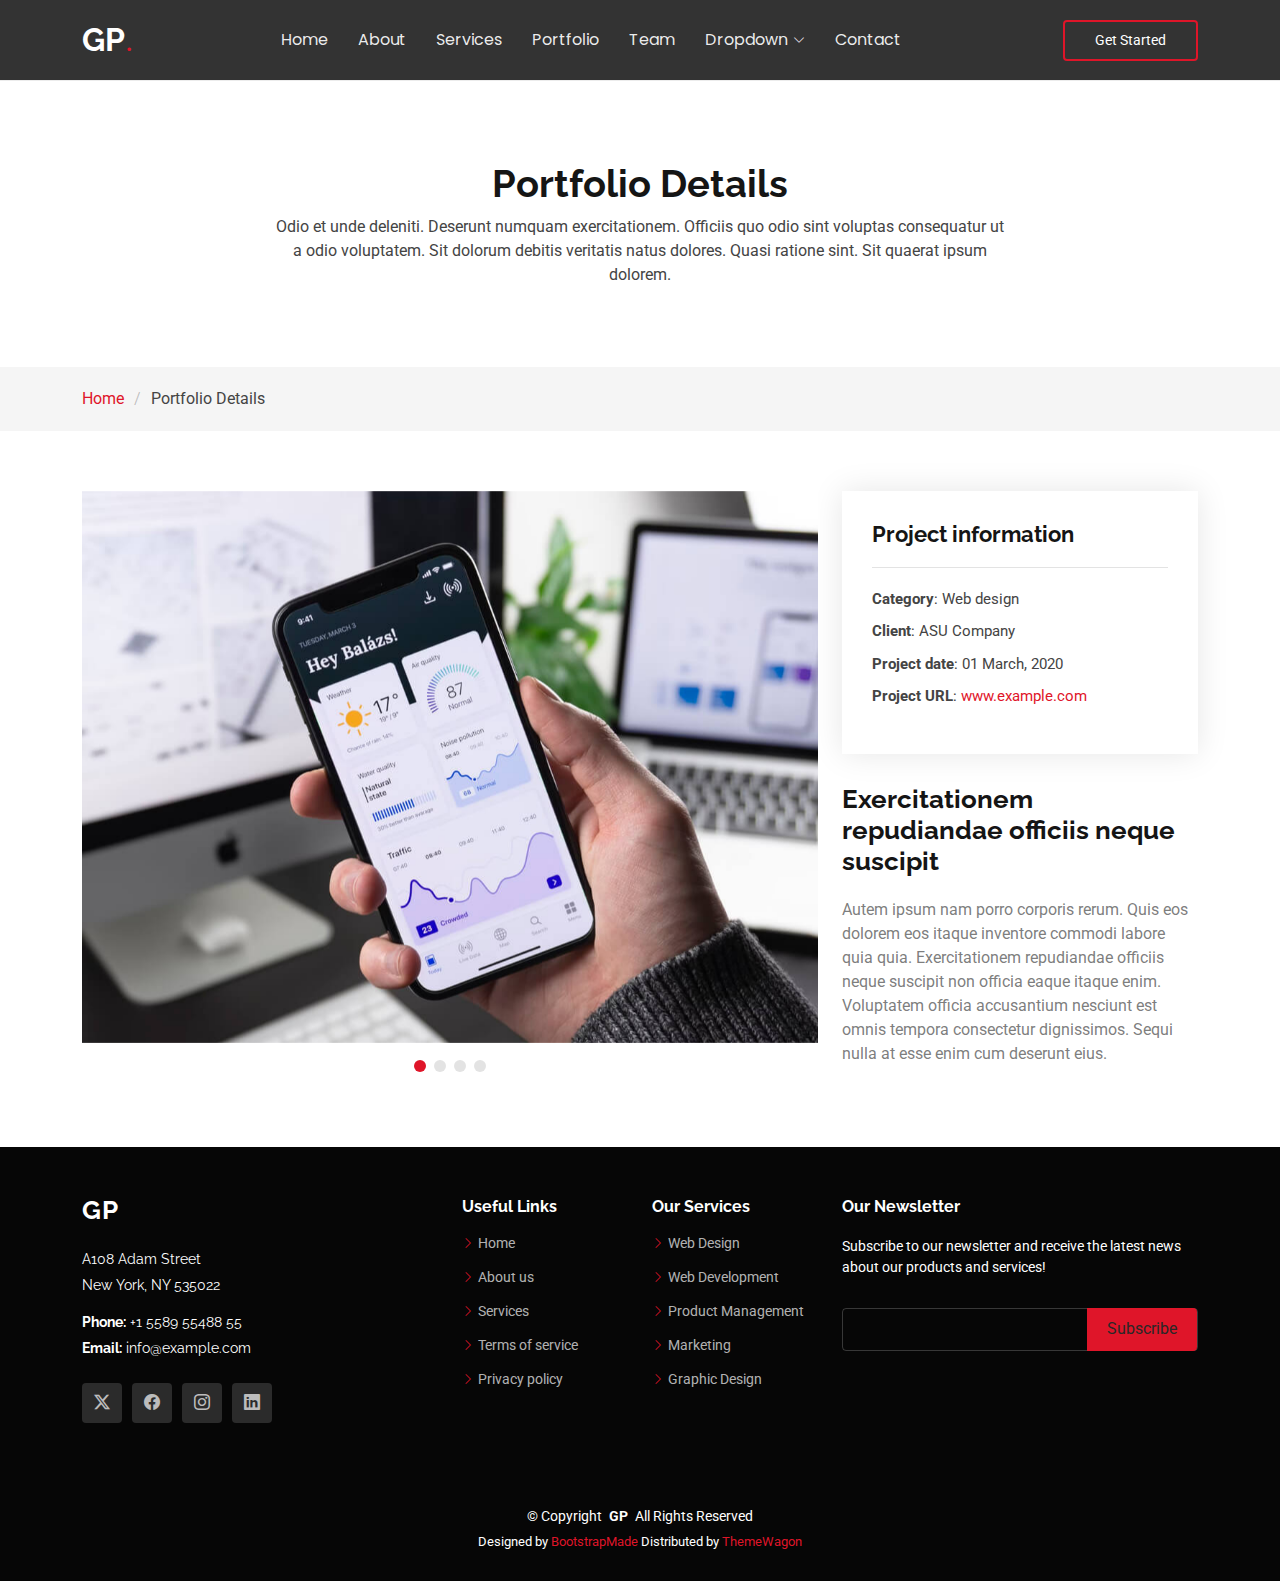
<file: portfolio-details.html>
<!DOCTYPE html>
<html lang="en">

<head>
  <meta charset="utf-8">
  <meta content="width=device-width, initial-scale=1.0" name="viewport">
  <title>Portfolio Details - Gp Bootstrap Template</title>
  <meta name="description" content="">
  <meta name="keywords" content="">

  <!-- Favicons -->
  <link href="assets/img/favicon.png" rel="icon">
  <link href="assets/img/apple-touch-icon.png" rel="apple-touch-icon">

  <!-- Fonts -->
  <link href="https://fonts.googleapis.com" rel="preconnect">
  <link href="https://fonts.gstatic.com" rel="preconnect" crossorigin>
  <link href="https://fonts.googleapis.com/css2?family=Roboto:ital,wght@0,100;0,300;0,400;0,500;0,700;0,900;1,100;1,300;1,400;1,500;1,700;1,900&family=Poppins:ital,wght@0,100;0,200;0,300;0,400;0,500;0,600;0,700;0,800;0,900;1,100;1,200;1,300;1,400;1,500;1,600;1,700;1,800;1,900&family=Raleway:ital,wght@0,100;0,200;0,300;0,400;0,500;0,600;0,700;0,800;0,900;1,100;1,200;1,300;1,400;1,500;1,600;1,700;1,800;1,900&display=swap" rel="stylesheet">

  <!-- Vendor CSS Files -->
  <link href="assets/vendor/bootstrap/css/bootstrap.min.css" rel="stylesheet">
  <link href="assets/vendor/bootstrap-icons/bootstrap-icons.css" rel="stylesheet">
  <link href="assets/vendor/aos/aos.css" rel="stylesheet">
  <link href="assets/vendor/swiper/swiper-bundle.min.css" rel="stylesheet">
  <link href="assets/vendor/glightbox/css/glightbox.min.css" rel="stylesheet">

  <!-- Main CSS File -->
  <link href="assets/css/main.css" rel="stylesheet">

  <!-- =======================================================
  * Template Name: Gp
  * Template URL: https://bootstrapmade.com/gp-free-multipurpose-html-bootstrap-template/
  * Updated: Aug 15 2024 with Bootstrap v5.3.3
  * Author: BootstrapMade.com
  * License: https://bootstrapmade.com/license/
  ======================================================== -->
</head>

<body class="portfolio-details-page">

  <header id="header" class="header d-flex align-items-center position-relative">
    <div class="container-fluid container-xl position-relative d-flex align-items-center justify-content-between">

      <a href="index.html" class="logo d-flex align-items-center me-auto me-lg-0">
        <!-- Uncomment the line below if you also wish to use an image logo -->
        <!-- <img src="assets/img/logo.png" alt=""> -->
        <h1 class="sitename">GP</h1>
        <span>.</span>
      </a>

      <nav id="navmenu" class="navmenu">
        <ul>
          <li><a href="#hero">Home<br></a></li>
          <li><a href="#about">About</a></li>
          <li><a href="#services">Services</a></li>
          <li><a href="#portfolio">Portfolio</a></li>
          <li><a href="#team">Team</a></li>
          <li class="dropdown"><a href="#"><span>Dropdown</span> <i class="bi bi-chevron-down toggle-dropdown"></i></a>
            <ul>
              <li><a href="#">Dropdown 1</a></li>
              <li class="dropdown"><a href="#"><span>Deep Dropdown</span> <i class="bi bi-chevron-down toggle-dropdown"></i></a>
                <ul>
                  <li><a href="#">Deep Dropdown 1</a></li>
                  <li><a href="#">Deep Dropdown 2</a></li>
                  <li><a href="#">Deep Dropdown 3</a></li>
                  <li><a href="#">Deep Dropdown 4</a></li>
                  <li><a href="#">Deep Dropdown 5</a></li>
                </ul>
              </li>
              <li><a href="#">Dropdown 2</a></li>
              <li><a href="#">Dropdown 3</a></li>
              <li><a href="#">Dropdown 4</a></li>
            </ul>
          </li>
          <li><a href="#contact">Contact</a></li>
        </ul>
        <i class="mobile-nav-toggle d-xl-none bi bi-list"></i>
      </nav>

      <a class="btn-getstarted" href="index.html#about">Get Started</a>

    </div>
  </header>

  <main class="main">

    <!-- Page Title -->
    <div class="page-title" data-aos="fade">
      <div class="heading">
        <div class="container">
          <div class="row d-flex justify-content-center text-center">
            <div class="col-lg-8">
              <h1>Portfolio Details</h1>
              <p class="mb-0">Odio et unde deleniti. Deserunt numquam exercitationem. Officiis quo odio sint voluptas consequatur ut a odio voluptatem. Sit dolorum debitis veritatis natus dolores. Quasi ratione sint. Sit quaerat ipsum dolorem.</p>
            </div>
          </div>
        </div>
      </div>
      <nav class="breadcrumbs">
        <div class="container">
          <ol>
            <li><a href="index.html">Home</a></li>
            <li class="current">Portfolio Details</li>
          </ol>
        </div>
      </nav>
    </div><!-- End Page Title -->

    <!-- Portfolio Details Section -->
    <section id="portfolio-details" class="portfolio-details section">

      <div class="container" data-aos="fade-up" data-aos-delay="100">

        <div class="row gy-4">

          <div class="col-lg-8">
            <div class="portfolio-details-slider swiper init-swiper">

              <script type="application/json" class="swiper-config">
                {
                  "loop": true,
                  "speed": 600,
                  "autoplay": {
                    "delay": 5000
                  },
                  "slidesPerView": "auto",
                  "pagination": {
                    "el": ".swiper-pagination",
                    "type": "bullets",
                    "clickable": true
                  }
                }
              </script>

              <div class="swiper-wrapper align-items-center">

                <div class="swiper-slide">
                  <img src="assets/img/portfolio/app-1.jpg" alt="">
                </div>

                <div class="swiper-slide">
                  <img src="assets/img/portfolio/product-1.jpg" alt="">
                </div>

                <div class="swiper-slide">
                  <img src="assets/img/portfolio/branding-1.jpg" alt="">
                </div>

                <div class="swiper-slide">
                  <img src="assets/img/portfolio/books-1.jpg" alt="">
                </div>

              </div>
              <div class="swiper-pagination"></div>
            </div>
          </div>

          <div class="col-lg-4">
            <div class="portfolio-info" data-aos="fade-up" data-aos-delay="200">
              <h3>Project information</h3>
              <ul>
                <li><strong>Category</strong>: Web design</li>
                <li><strong>Client</strong>: ASU Company</li>
                <li><strong>Project date</strong>: 01 March, 2020</li>
                <li><strong>Project URL</strong>: <a href="#">www.example.com</a></li>
              </ul>
            </div>
            <div class="portfolio-description" data-aos="fade-up" data-aos-delay="300">
              <h2>Exercitationem repudiandae officiis neque suscipit</h2>
              <p>
                Autem ipsum nam porro corporis rerum. Quis eos dolorem eos itaque inventore commodi labore quia quia. Exercitationem repudiandae officiis neque suscipit non officia eaque itaque enim. Voluptatem officia accusantium nesciunt est omnis tempora consectetur dignissimos. Sequi nulla at esse enim cum deserunt eius.
              </p>
            </div>
          </div>

        </div>

      </div>

    </section><!-- /Portfolio Details Section -->

  </main>

  <footer id="footer" class="footer dark-background">

    <div class="footer-top">
      <div class="container">
        <div class="row gy-4">
          <div class="col-lg-4 col-md-6 footer-about">
            <a href="index.html" class="logo d-flex align-items-center">
              <span class="sitename">GP</span>
            </a>
            <div class="footer-contact pt-3">
              <p>A108 Adam Street</p>
              <p>New York, NY 535022</p>
              <p class="mt-3"><strong>Phone:</strong> <span>+1 5589 55488 55</span></p>
              <p><strong>Email:</strong> <span>info@example.com</span></p>
            </div>
            <div class="social-links d-flex mt-4">
              <a href=""><i class="bi bi-twitter-x"></i></a>
              <a href=""><i class="bi bi-facebook"></i></a>
              <a href=""><i class="bi bi-instagram"></i></a>
              <a href=""><i class="bi bi-linkedin"></i></a>
            </div>
          </div>

          <div class="col-lg-2 col-md-3 footer-links">
            <h4>Useful Links</h4>
            <ul>
              <li><i class="bi bi-chevron-right"></i> <a href="#"> Home</a></li>
              <li><i class="bi bi-chevron-right"></i> <a href="#"> About us</a></li>
              <li><i class="bi bi-chevron-right"></i> <a href="#"> Services</a></li>
              <li><i class="bi bi-chevron-right"></i> <a href="#"> Terms of service</a></li>
              <li><i class="bi bi-chevron-right"></i> <a href="#"> Privacy policy</a></li>
            </ul>
          </div>

          <div class="col-lg-2 col-md-3 footer-links">
            <h4>Our Services</h4>
            <ul>
              <li><i class="bi bi-chevron-right"></i> <a href="#"> Web Design</a></li>
              <li><i class="bi bi-chevron-right"></i> <a href="#"> Web Development</a></li>
              <li><i class="bi bi-chevron-right"></i> <a href="#"> Product Management</a></li>
              <li><i class="bi bi-chevron-right"></i> <a href="#"> Marketing</a></li>
              <li><i class="bi bi-chevron-right"></i> <a href="#"> Graphic Design</a></li>
            </ul>
          </div>

          <div class="col-lg-4 col-md-12 footer-newsletter">
            <h4>Our Newsletter</h4>
            <p>Subscribe to our newsletter and receive the latest news about our products and services!</p>
            <form action="forms/newsletter.php" method="post" class="php-email-form">
              <div class="newsletter-form"><input type="email" name="email"><input type="submit" value="Subscribe"></div>
              <div class="loading">Loading</div>
              <div class="error-message"></div>
              <div class="sent-message">Your subscription request has been sent. Thank you!</div>
            </form>
          </div>

        </div>
      </div>
    </div>

    <div class="copyright">
      <div class="container text-center">
        <p>© <span>Copyright</span> <strong class="px-1 sitename">GP</strong> <span>All Rights Reserved</span></p>
        <div class="credits">
          <!-- All the links in the footer should remain intact. -->
          <!-- You can delete the links only if you've purchased the pro version. -->
          <!-- Licensing information: https://bootstrapmade.com/license/ -->
          <!-- Purchase the pro version with working PHP/AJAX contact form: [buy-url] -->
          Designed by <a href="https://bootstrapmade.com/">BootstrapMade</a> Distributed by <a href="https://themewagon.com">ThemeWagon</a>
        </div>
      </div>
    </div>

  </footer>

  <!-- Scroll Top -->
  <a href="#" id="scroll-top" class="scroll-top d-flex align-items-center justify-content-center"><i class="bi bi-arrow-up-short"></i></a>

  <!-- Preloader -->
  <div id="preloader"></div>

  <!-- Vendor JS Files -->
  <script src="assets/vendor/bootstrap/js/bootstrap.bundle.min.js"></script>
  <script src="assets/vendor/php-email-form/validate.js"></script>
  <script src="assets/vendor/aos/aos.js"></script>
  <script src="assets/vendor/swiper/swiper-bundle.min.js"></script>
  <script src="assets/vendor/glightbox/js/glightbox.min.js"></script>
  <script src="assets/vendor/imagesloaded/imagesloaded.pkgd.min.js"></script>
  <script src="assets/vendor/isotope-layout/isotope.pkgd.min.js"></script>
  <script src="assets/vendor/purecounter/purecounter_vanilla.js"></script>

  <!-- Main JS File -->
  <script src="assets/js/main.js"></script>

</body>

</html>
</file>
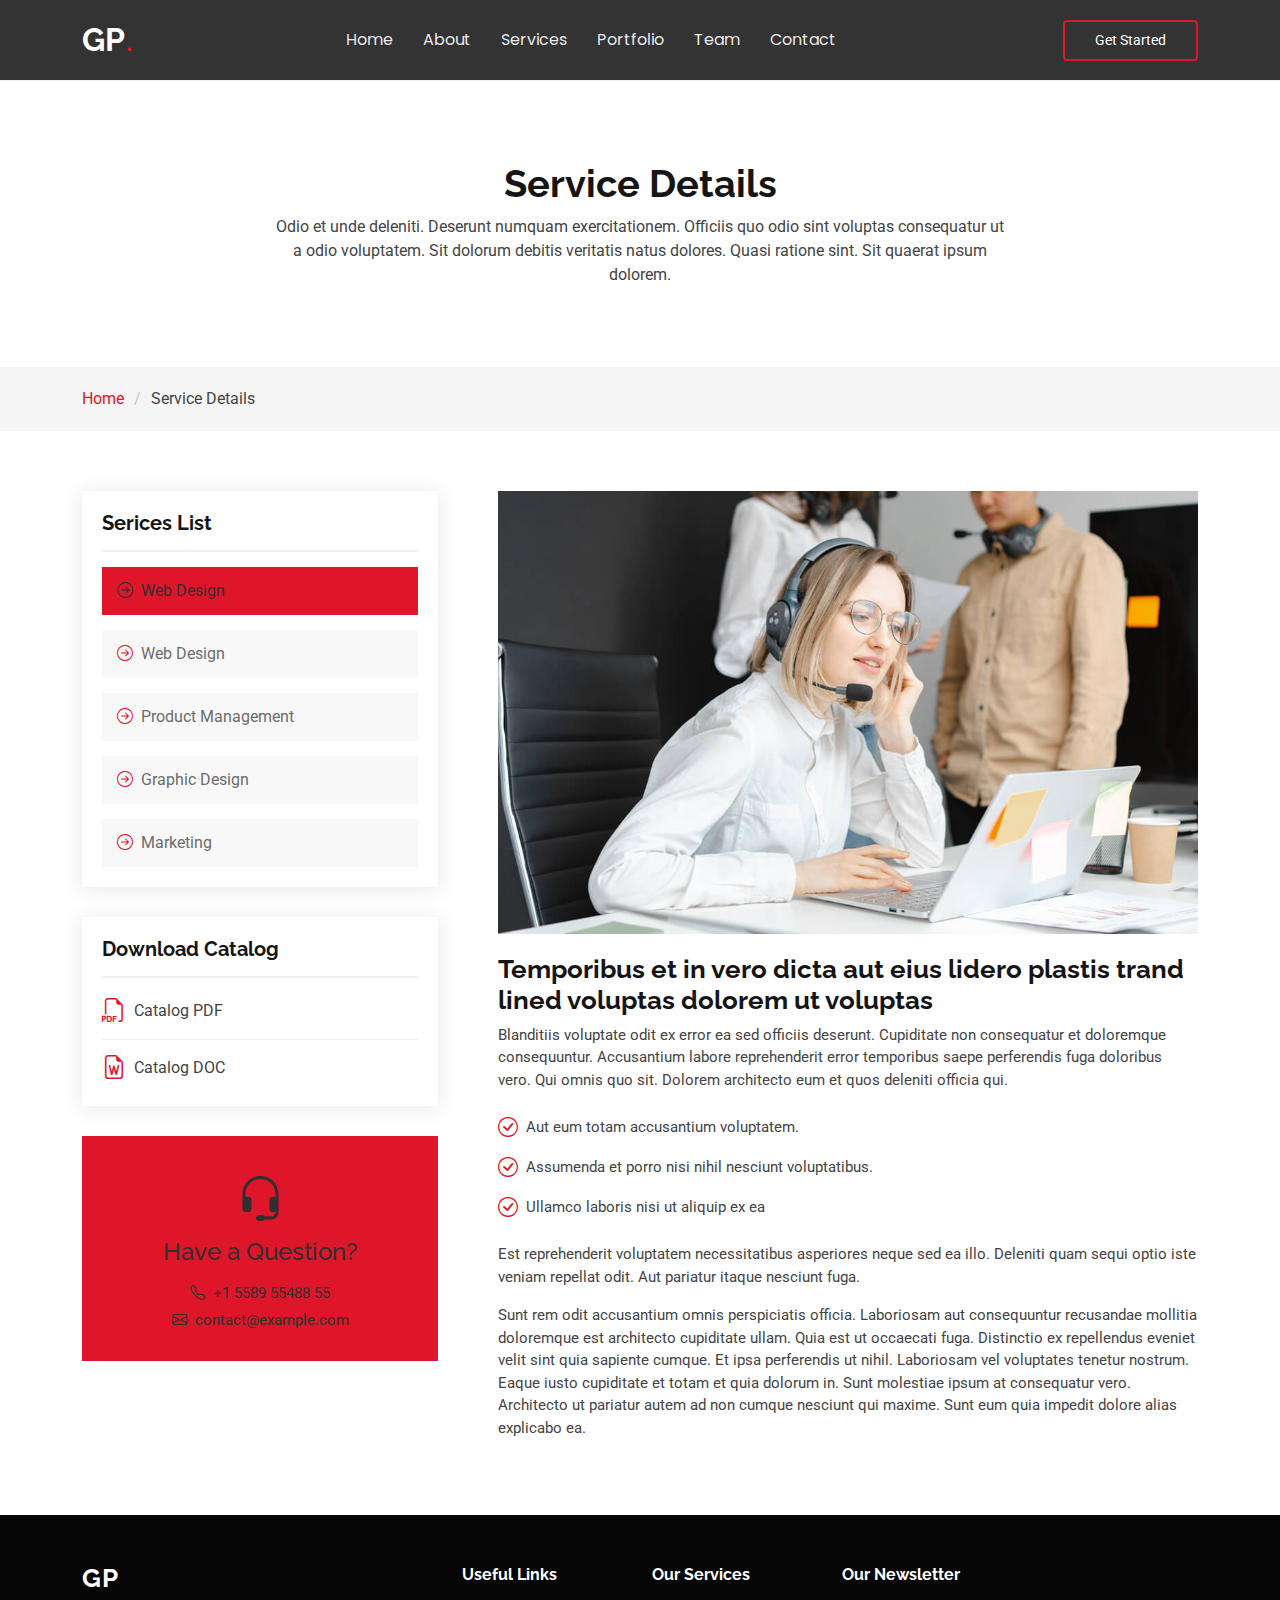
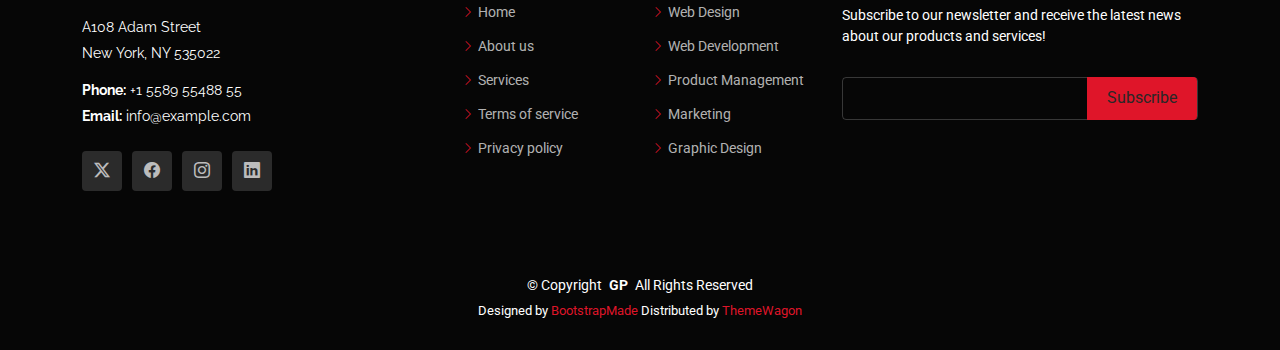
<file: service-details.html>
<!DOCTYPE html>
<html lang="en">

<head>
  <meta charset="utf-8">
  <meta content="width=device-width, initial-scale=1.0" name="viewport">
  <title>Service Details - Gp Bootstrap Template</title>
  <meta name="description" content="">
  <meta name="keywords" content="">

  <!-- Favicons -->
  <link href="assets/img/favicon.png" rel="icon">
  <link href="assets/img/apple-touch-icon.png" rel="apple-touch-icon">

  <!-- Fonts -->
  <link href="https://fonts.googleapis.com" rel="preconnect">
  <link href="https://fonts.gstatic.com" rel="preconnect" crossorigin>
  <link href="https://fonts.googleapis.com/css2?family=Roboto:ital,wght@0,100;0,300;0,400;0,500;0,700;0,900;1,100;1,300;1,400;1,500;1,700;1,900&family=Poppins:ital,wght@0,100;0,200;0,300;0,400;0,500;0,600;0,700;0,800;0,900;1,100;1,200;1,300;1,400;1,500;1,600;1,700;1,800;1,900&family=Raleway:ital,wght@0,100;0,200;0,300;0,400;0,500;0,600;0,700;0,800;0,900;1,100;1,200;1,300;1,400;1,500;1,600;1,700;1,800;1,900&display=swap" rel="stylesheet">

  <!-- Vendor CSS Files -->
  <link href="assets/vendor/bootstrap/css/bootstrap.min.css" rel="stylesheet">
  <link href="assets/vendor/bootstrap-icons/bootstrap-icons.css" rel="stylesheet">
  <link href="assets/vendor/aos/aos.css" rel="stylesheet">
  <link href="assets/vendor/swiper/swiper-bundle.min.css" rel="stylesheet">
  <link href="assets/vendor/glightbox/css/glightbox.min.css" rel="stylesheet">

  <!-- Main CSS File -->
  <link href="assets/css/main.css" rel="stylesheet">

  <!-- =======================================================
  * Template Name: Gp
  * Template URL: https://bootstrapmade.com/gp-free-multipurpose-html-bootstrap-template/
  * Updated: Aug 15 2024 with Bootstrap v5.3.3
  * Author: BootstrapMade.com
  * License: https://bootstrapmade.com/license/
  ======================================================== -->
</head>

<body class="service-details-page">

  <header id="header" class="header d-flex align-items-center position-relative">
    <div class="container-fluid container-xl position-relative d-flex align-items-center justify-content-between">

      <a href="index.html" class="logo d-flex align-items-center me-auto me-lg-0">
        <!-- Uncomment the line below if you also wish to use an image logo -->
        <!-- <img src="assets/img/logo.png" alt=""> -->
        <h1 class="sitename">GP</h1>
        <span>.</span>
      </a>

      <nav id="navmenu" class="navmenu">
        <ul>
          <li><a href="#hero">Home<br></a></li>
          <li><a href="#about">About</a></li>
          <li><a href="#services">Services</a></li>
          <li><a href="#portfolio">Portfolio</a></li>
          <li><a href="#team">Team</a></li>
          <!-- <li class="dropdown"><a href="#"><span>Dropdown</span> <i class="bi bi-chevron-down toggle-dropdown"></i></a>
            <ul>
              <li><a href="#">Dropdown 1</a></li>
              <li class="dropdown"><a href="#"><span>Deep Dropdown</span> <i class="bi bi-chevron-down toggle-dropdown"></i></a>
                <ul>
                  <li><a href="#">Deep Dropdown 1</a></li>
                  <li><a href="#">Deep Dropdown 2</a></li>
                  <li><a href="#">Deep Dropdown 3</a></li>
                  <li><a href="#">Deep Dropdown 4</a></li>
                  <li><a href="#">Deep Dropdown 5</a></li>
                </ul>
              </li>
              <li><a href="#">Dropdown 2</a></li>
              <li><a href="#">Dropdown 3</a></li>
              <li><a href="#">Dropdown 4</a></li>
            </ul>
          </li> -->
          <li><a href="#contact">Contact</a></li>
        </ul>
        <i class="mobile-nav-toggle d-xl-none bi bi-list"></i>
      </nav>

      <a class="btn-getstarted" href="index.html#about">Get Started</a>

    </div>
  </header>

  <main class="main">

    <!-- Page Title -->
    <div class="page-title" data-aos="fade">
      <div class="heading">
        <div class="container">
          <div class="row d-flex justify-content-center text-center">
            <div class="col-lg-8">
              <h1>Service Details</h1>
              <p class="mb-0">Odio et unde deleniti. Deserunt numquam exercitationem. Officiis quo odio sint voluptas consequatur ut a odio voluptatem. Sit dolorum debitis veritatis natus dolores. Quasi ratione sint. Sit quaerat ipsum dolorem.</p>
            </div>
          </div>
        </div>
      </div>
      <nav class="breadcrumbs">
        <div class="container">
          <ol>
            <li><a href="index.html">Home</a></li>
            <li class="current">Service Details</li>
          </ol>
        </div>
      </nav>
    </div><!-- End Page Title -->

    <!-- Service Details Section -->
    <section id="service-details" class="service-details section">

      <div class="container">

        <div class="row gy-5">

          <div class="col-lg-4" data-aos="fade-up" data-aos-delay="100">

            <div class="service-box">
              <h4>Serices List</h4>
              <div class="services-list">
                <a href="#" class="active"><i class="bi bi-arrow-right-circle"></i><span>Web Design</span></a>
                <a href="#"><i class="bi bi-arrow-right-circle"></i><span>Web Design</span></a>
                <a href="#"><i class="bi bi-arrow-right-circle"></i><span>Product Management</span></a>
                <a href="#"><i class="bi bi-arrow-right-circle"></i><span>Graphic Design</span></a>
                <a href="#"><i class="bi bi-arrow-right-circle"></i><span>Marketing</span></a>
              </div>
            </div><!-- End Services List -->

            <div class="service-box">
              <h4>Download Catalog</h4>
              <div class="download-catalog">
                <a href="#"><i class="bi bi-filetype-pdf"></i><span>Catalog PDF</span></a>
                <a href="#"><i class="bi bi-file-earmark-word"></i><span>Catalog DOC</span></a>
              </div>
            </div><!-- End Services List -->

            <div class="help-box d-flex flex-column justify-content-center align-items-center">
              <i class="bi bi-headset help-icon"></i>
              <h4>Have a Question?</h4>
              <p class="d-flex align-items-center mt-2 mb-0"><i class="bi bi-telephone me-2"></i> <span>+1 5589 55488 55</span></p>
              <p class="d-flex align-items-center mt-1 mb-0"><i class="bi bi-envelope me-2"></i> <a href="mailto:contact@example.com">contact@example.com</a></p>
            </div>

          </div>

          <div class="col-lg-8 ps-lg-5" data-aos="fade-up" data-aos-delay="200">
            <img src="assets/img/services.jpg" alt="" class="img-fluid services-img">
            <h3>Temporibus et in vero dicta aut eius lidero plastis trand lined voluptas dolorem ut voluptas</h3>
            <p>
              Blanditiis voluptate odit ex error ea sed officiis deserunt. Cupiditate non consequatur et doloremque consequuntur. Accusantium labore reprehenderit error temporibus saepe perferendis fuga doloribus vero. Qui omnis quo sit. Dolorem architecto eum et quos deleniti officia qui.
            </p>
            <ul>
              <li><i class="bi bi-check-circle"></i> <span>Aut eum totam accusantium voluptatem.</span></li>
              <li><i class="bi bi-check-circle"></i> <span>Assumenda et porro nisi nihil nesciunt voluptatibus.</span></li>
              <li><i class="bi bi-check-circle"></i> <span>Ullamco laboris nisi ut aliquip ex ea</span></li>
            </ul>
            <p>
              Est reprehenderit voluptatem necessitatibus asperiores neque sed ea illo. Deleniti quam sequi optio iste veniam repellat odit. Aut pariatur itaque nesciunt fuga.
            </p>
            <p>
              Sunt rem odit accusantium omnis perspiciatis officia. Laboriosam aut consequuntur recusandae mollitia doloremque est architecto cupiditate ullam. Quia est ut occaecati fuga. Distinctio ex repellendus eveniet velit sint quia sapiente cumque. Et ipsa perferendis ut nihil. Laboriosam vel voluptates tenetur nostrum. Eaque iusto cupiditate et totam et quia dolorum in. Sunt molestiae ipsum at consequatur vero. Architecto ut pariatur autem ad non cumque nesciunt qui maxime. Sunt eum quia impedit dolore alias explicabo ea.
            </p>
          </div>

        </div>

      </div>

    </section><!-- /Service Details Section -->

  </main>

  <footer id="footer" class="footer dark-background">

    <div class="footer-top">
      <div class="container">
        <div class="row gy-4">
          <div class="col-lg-4 col-md-6 footer-about">
            <a href="index.html" class="logo d-flex align-items-center">
              <span class="sitename">GP</span>
            </a>
            <div class="footer-contact pt-3">
              <p>A108 Adam Street</p>
              <p>New York, NY 535022</p>
              <p class="mt-3"><strong>Phone:</strong> <span>+1 5589 55488 55</span></p>
              <p><strong>Email:</strong> <span>info@example.com</span></p>
            </div>
            <div class="social-links d-flex mt-4">
              <a href=""><i class="bi bi-twitter-x"></i></a>
              <a href=""><i class="bi bi-facebook"></i></a>
              <a href=""><i class="bi bi-instagram"></i></a>
              <a href=""><i class="bi bi-linkedin"></i></a>
            </div>
          </div>

          <div class="col-lg-2 col-md-3 footer-links">
            <h4>Useful Links</h4>
            <ul>
              <li><i class="bi bi-chevron-right"></i> <a href="#"> Home</a></li>
              <li><i class="bi bi-chevron-right"></i> <a href="#"> About us</a></li>
              <li><i class="bi bi-chevron-right"></i> <a href="#"> Services</a></li>
              <li><i class="bi bi-chevron-right"></i> <a href="#"> Terms of service</a></li>
              <li><i class="bi bi-chevron-right"></i> <a href="#"> Privacy policy</a></li>
            </ul>
          </div>

          <div class="col-lg-2 col-md-3 footer-links">
            <h4>Our Services</h4>
            <ul>
              <li><i class="bi bi-chevron-right"></i> <a href="#"> Web Design</a></li>
              <li><i class="bi bi-chevron-right"></i> <a href="#"> Web Development</a></li>
              <li><i class="bi bi-chevron-right"></i> <a href="#"> Product Management</a></li>
              <li><i class="bi bi-chevron-right"></i> <a href="#"> Marketing</a></li>
              <li><i class="bi bi-chevron-right"></i> <a href="#"> Graphic Design</a></li>
            </ul>
          </div>

          <div class="col-lg-4 col-md-12 footer-newsletter">
            <h4>Our Newsletter</h4>
            <p>Subscribe to our newsletter and receive the latest news about our products and services!</p>
            <form action="forms/newsletter.php" method="post" class="php-email-form">
              <div class="newsletter-form"><input type="email" name="email"><input type="submit" value="Subscribe"></div>
              <div class="loading">Loading</div>
              <div class="error-message"></div>
              <div class="sent-message">Your subscription request has been sent. Thank you!</div>
            </form>
          </div>

        </div>
      </div>
    </div>

    <div class="copyright">
      <div class="container text-center">
        <p>© <span>Copyright</span> <strong class="px-1 sitename">GP</strong> <span>All Rights Reserved</span></p>
        <div class="credits">
          <!-- All the links in the footer should remain intact. -->
          <!-- You can delete the links only if you've purchased the pro version. -->
          <!-- Licensing information: https://bootstrapmade.com/license/ -->
          <!-- Purchase the pro version with working PHP/AJAX contact form: [buy-url] -->
          Designed by <a href="https://bootstrapmade.com/">BootstrapMade</a> Distributed by <a href="https://themewagon.com">ThemeWagon</a>
        </div>
      </div>
    </div>

  </footer>

  <!-- Scroll Top -->
  <a href="#" id="scroll-top" class="scroll-top d-flex align-items-center justify-content-center"><i class="bi bi-arrow-up-short"></i></a>

  <!-- Preloader -->
  <div id="preloader"></div>

  <!-- Vendor JS Files -->
  <script src="assets/vendor/bootstrap/js/bootstrap.bundle.min.js"></script>
  <script src="assets/vendor/php-email-form/validate.js"></script>
  <script src="assets/vendor/aos/aos.js"></script>
  <script src="assets/vendor/swiper/swiper-bundle.min.js"></script>
  <script src="assets/vendor/glightbox/js/glightbox.min.js"></script>
  <script src="assets/vendor/imagesloaded/imagesloaded.pkgd.min.js"></script>
  <script src="assets/vendor/isotope-layout/isotope.pkgd.min.js"></script>
  <script src="assets/vendor/purecounter/purecounter_vanilla.js"></script>

  <!-- Main JS File -->
  <script src="assets/js/main.js"></script>

</body>

</html>
</file>
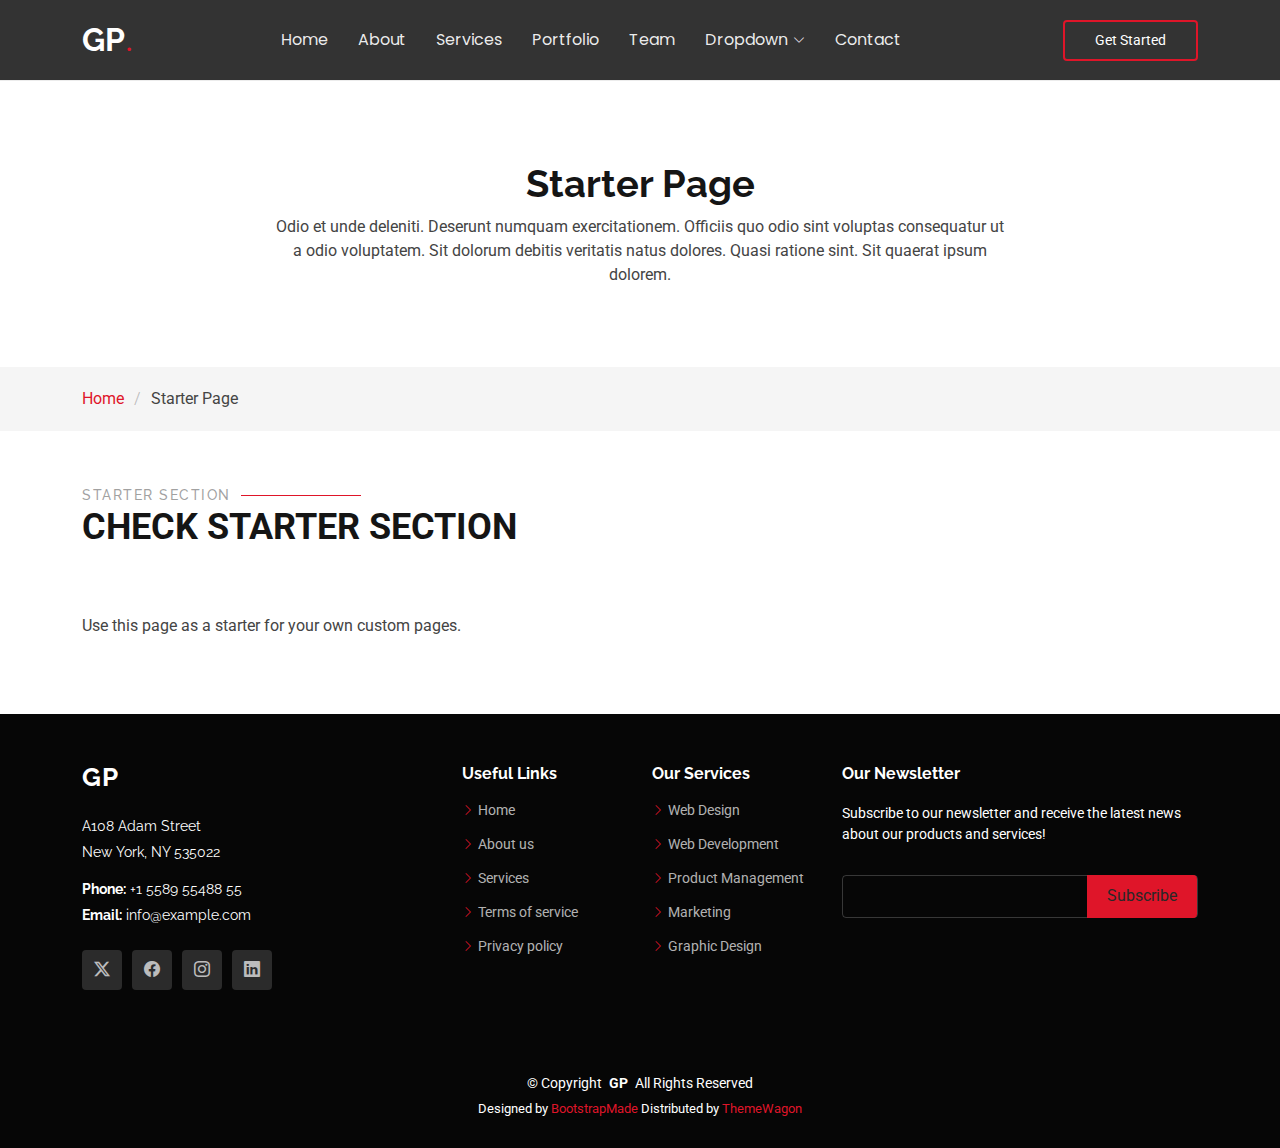
<file: starter-page.html>
<!DOCTYPE html>
<html lang="en">

<head>
  <meta charset="utf-8">
  <meta content="width=device-width, initial-scale=1.0" name="viewport">
  <title>Starter Page - Gp Bootstrap Template</title>
  <meta name="description" content="">
  <meta name="keywords" content="">

  <!-- Favicons -->
  <link href="assets/img/favicon.png" rel="icon">
  <link href="assets/img/apple-touch-icon.png" rel="apple-touch-icon">

  <!-- Fonts -->
  <link href="https://fonts.googleapis.com" rel="preconnect">
  <link href="https://fonts.gstatic.com" rel="preconnect" crossorigin>
  <link href="https://fonts.googleapis.com/css2?family=Roboto:ital,wght@0,100;0,300;0,400;0,500;0,700;0,900;1,100;1,300;1,400;1,500;1,700;1,900&family=Poppins:ital,wght@0,100;0,200;0,300;0,400;0,500;0,600;0,700;0,800;0,900;1,100;1,200;1,300;1,400;1,500;1,600;1,700;1,800;1,900&family=Raleway:ital,wght@0,100;0,200;0,300;0,400;0,500;0,600;0,700;0,800;0,900;1,100;1,200;1,300;1,400;1,500;1,600;1,700;1,800;1,900&display=swap" rel="stylesheet">

  <!-- Vendor CSS Files -->
  <link href="assets/vendor/bootstrap/css/bootstrap.min.css" rel="stylesheet">
  <link href="assets/vendor/bootstrap-icons/bootstrap-icons.css" rel="stylesheet">
  <link href="assets/vendor/aos/aos.css" rel="stylesheet">
  <link href="assets/vendor/swiper/swiper-bundle.min.css" rel="stylesheet">
  <link href="assets/vendor/glightbox/css/glightbox.min.css" rel="stylesheet">

  <!-- Main CSS File -->
  <link href="assets/css/main.css" rel="stylesheet">

  <!-- =======================================================
  * Template Name: Gp
  * Template URL: https://bootstrapmade.com/gp-free-multipurpose-html-bootstrap-template/
  * Updated: Aug 15 2024 with Bootstrap v5.3.3
  * Author: BootstrapMade.com
  * License: https://bootstrapmade.com/license/
  ======================================================== -->
</head>

<body class="starter-page-page">

  <header id="header" class="header d-flex align-items-center position-relative">
    <div class="container-fluid container-xl position-relative d-flex align-items-center justify-content-between">

      <a href="index.html" class="logo d-flex align-items-center me-auto me-lg-0">
        <!-- Uncomment the line below if you also wish to use an image logo -->
        <!-- <img src="assets/img/logo.png" alt=""> -->
        <h1 class="sitename">GP</h1>
        <span>.</span>
      </a>

      <nav id="navmenu" class="navmenu">
        <ul>
          <li><a href="#hero">Home<br></a></li>
          <li><a href="#about">About</a></li>
          <li><a href="#services">Services</a></li>
          <li><a href="#portfolio">Portfolio</a></li>
          <li><a href="#team">Team</a></li>
          <li class="dropdown"><a href="#"><span>Dropdown</span> <i class="bi bi-chevron-down toggle-dropdown"></i></a>
            <ul>
              <li><a href="#">Dropdown 1</a></li>
              <li class="dropdown"><a href="#"><span>Deep Dropdown</span> <i class="bi bi-chevron-down toggle-dropdown"></i></a>
                <ul>
                  <li><a href="#">Deep Dropdown 1</a></li>
                  <li><a href="#">Deep Dropdown 2</a></li>
                  <li><a href="#">Deep Dropdown 3</a></li>
                  <li><a href="#">Deep Dropdown 4</a></li>
                  <li><a href="#">Deep Dropdown 5</a></li>
                </ul>
              </li>
              <li><a href="#">Dropdown 2</a></li>
              <li><a href="#">Dropdown 3</a></li>
              <li><a href="#">Dropdown 4</a></li>
            </ul>
          </li>
          <li><a href="#contact">Contact</a></li>
        </ul>
        <i class="mobile-nav-toggle d-xl-none bi bi-list"></i>
      </nav>

      <a class="btn-getstarted" href="index.html#about">Get Started</a>

    </div>
  </header>

  <main class="main">

    <!-- Page Title -->
    <div class="page-title" data-aos="fade">
      <div class="heading">
        <div class="container">
          <div class="row d-flex justify-content-center text-center">
            <div class="col-lg-8">
              <h1>Starter Page</h1>
              <p class="mb-0">Odio et unde deleniti. Deserunt numquam exercitationem. Officiis quo odio sint voluptas consequatur ut a odio voluptatem. Sit dolorum debitis veritatis natus dolores. Quasi ratione sint. Sit quaerat ipsum dolorem.</p>
            </div>
          </div>
        </div>
      </div>
      <nav class="breadcrumbs">
        <div class="container">
          <ol>
            <li><a href="index.html">Home</a></li>
            <li class="current">Starter Page</li>
          </ol>
        </div>
      </nav>
    </div><!-- End Page Title -->

    <!-- Starter Section Section -->
    <section id="starter-section" class="starter-section section">

      <!-- Section Title -->
      <div class="container section-title" data-aos="fade-up">
        <h2>Starter Section</h2>
        <p>Check Starter Section<br></p>
      </div><!-- End Section Title -->

      <div class="container" data-aos="fade-up">
        <p>Use this page as a starter for your own custom pages.</p>
      </div>

    </section><!-- /Starter Section Section -->

  </main>

  <footer id="footer" class="footer dark-background">

    <div class="footer-top">
      <div class="container">
        <div class="row gy-4">
          <div class="col-lg-4 col-md-6 footer-about">
            <a href="index.html" class="logo d-flex align-items-center">
              <span class="sitename">GP</span>
            </a>
            <div class="footer-contact pt-3">
              <p>A108 Adam Street</p>
              <p>New York, NY 535022</p>
              <p class="mt-3"><strong>Phone:</strong> <span>+1 5589 55488 55</span></p>
              <p><strong>Email:</strong> <span>info@example.com</span></p>
            </div>
            <div class="social-links d-flex mt-4">
              <a href=""><i class="bi bi-twitter-x"></i></a>
              <a href=""><i class="bi bi-facebook"></i></a>
              <a href=""><i class="bi bi-instagram"></i></a>
              <a href=""><i class="bi bi-linkedin"></i></a>
            </div>
          </div>

          <div class="col-lg-2 col-md-3 footer-links">
            <h4>Useful Links</h4>
            <ul>
              <li><i class="bi bi-chevron-right"></i> <a href="#"> Home</a></li>
              <li><i class="bi bi-chevron-right"></i> <a href="#"> About us</a></li>
              <li><i class="bi bi-chevron-right"></i> <a href="#"> Services</a></li>
              <li><i class="bi bi-chevron-right"></i> <a href="#"> Terms of service</a></li>
              <li><i class="bi bi-chevron-right"></i> <a href="#"> Privacy policy</a></li>
            </ul>
          </div>

          <div class="col-lg-2 col-md-3 footer-links">
            <h4>Our Services</h4>
            <ul>
              <li><i class="bi bi-chevron-right"></i> <a href="#"> Web Design</a></li>
              <li><i class="bi bi-chevron-right"></i> <a href="#"> Web Development</a></li>
              <li><i class="bi bi-chevron-right"></i> <a href="#"> Product Management</a></li>
              <li><i class="bi bi-chevron-right"></i> <a href="#"> Marketing</a></li>
              <li><i class="bi bi-chevron-right"></i> <a href="#"> Graphic Design</a></li>
            </ul>
          </div>

          <div class="col-lg-4 col-md-12 footer-newsletter">
            <h4>Our Newsletter</h4>
            <p>Subscribe to our newsletter and receive the latest news about our products and services!</p>
            <form action="forms/newsletter.php" method="post" class="php-email-form">
              <div class="newsletter-form"><input type="email" name="email"><input type="submit" value="Subscribe"></div>
              <div class="loading">Loading</div>
              <div class="error-message"></div>
              <div class="sent-message">Your subscription request has been sent. Thank you!</div>
            </form>
          </div>

        </div>
      </div>
    </div>

    <div class="copyright">
      <div class="container text-center">
        <p>© <span>Copyright</span> <strong class="px-1 sitename">GP</strong> <span>All Rights Reserved</span></p>
        <div class="credits">
          <!-- All the links in the footer should remain intact. -->
          <!-- You can delete the links only if you've purchased the pro version. -->
          <!-- Licensing information: https://bootstrapmade.com/license/ -->
          <!-- Purchase the pro version with working PHP/AJAX contact form: [buy-url] -->
          Designed by <a href="https://bootstrapmade.com/">BootstrapMade</a> Distributed by <a href="https://themewagon.com">ThemeWagon</a>
        </div>
      </div>
    </div>

  </footer>

  <!-- Scroll Top -->
  <a href="#" id="scroll-top" class="scroll-top d-flex align-items-center justify-content-center"><i class="bi bi-arrow-up-short"></i></a>

  <!-- Preloader -->
  <div id="preloader"></div>

  <!-- Vendor JS Files -->
  <script src="assets/vendor/bootstrap/js/bootstrap.bundle.min.js"></script>
  <script src="assets/vendor/php-email-form/validate.js"></script>
  <script src="assets/vendor/aos/aos.js"></script>
  <script src="assets/vendor/swiper/swiper-bundle.min.js"></script>
  <script src="assets/vendor/glightbox/js/glightbox.min.js"></script>
  <script src="assets/vendor/imagesloaded/imagesloaded.pkgd.min.js"></script>
  <script src="assets/vendor/isotope-layout/isotope.pkgd.min.js"></script>
  <script src="assets/vendor/purecounter/purecounter_vanilla.js"></script>

  <!-- Main JS File -->
  <script src="assets/js/main.js"></script>

</body>

</html>
</file>
<file: assets/css/main.css>
/**
* Template Name: Gp
* Template URL: https://bootstrapmade.com/gp-free-multipurpose-html-bootstrap-template/
* Updated: Aug 15 2024 with Bootstrap v5.3.3
* Author: BootstrapMade.com
* License: https://bootstrapmade.com/license/
*/

/*--------------------------------------------------------------
# Font & Color Variables
# Help: https://bootstrapmade.com/color-system/
--------------------------------------------------------------*/
/* Fonts */
:root {
  --default-font: "Roboto",  system-ui, -apple-system, "Segoe UI", Roboto, "Helvetica Neue", Arial, "Noto Sans", "Liberation Sans", sans-serif, "Apple Color Emoji", "Segoe UI Emoji", "Segoe UI Symbol", "Noto Color Emoji";
  --heading-font: "Raleway",  sans-serif;
  --nav-font: "Poppins",  sans-serif;
}

/* Global Colors - The following color variables are used throughout the website. Updating them here will change the color scheme of the entire website */
:root { 
  --background-color: #ffffff; /* Background color for the entire website, including individual sections */
  --default-color: #444444; /* Default color used for the majority of the text content across the entire website */
  --heading-color: #151515; /* Color for headings, subheadings and title throughout the website */
  --accent-color: #df1529; /* Accent color that represents your brand on the website. It's used for buttons, links, and other elements that need to stand out */
  --surface-color: #ffffff; /* The surface color is used as a background of boxed elements within sections, such as cards, icon boxes, or other elements that require a visual separation from the global background. */
  --contrast-color: #312f2f; /* Contrast color for text, ensuring readability against backgrounds of accent, heading, or default colors. */
}

/* Nav Menu Colors - The following color variables are used specifically for the navigation menu. They are separate from the global colors to allow for more customization options */
:root {
  --nav-color: rgba(255, 255, 255, 0.905);  /* The default color of the main navmenu links */
  --nav-hover-color: #df1529; /* Applied to main navmenu links when they are hovered over or active */
  --nav-mobile-background-color: #ffffff; /* Used as the background color for mobile navigation menu */
  --nav-dropdown-background-color: #ffffff; /* Used as the background color for dropdown items that appear when hovering over primary navigation items */
  --nav-dropdown-color: #212529; /* Used for navigation links of the dropdown items in the navigation menu. */
  --nav-dropdown-hover-color: #df1529; /* Similar to --nav-hover-color, this color is applied to dropdown navigation links when they are hovered over. */
}

/* Color Presets - These classes override global colors when applied to any section or element, providing reuse of the sam color scheme. */

.light-background {
  --background-color: #f9f9f9;
  --surface-color: #ffffff;
}

.dark-background {
  --background-color: #060606;
  --default-color: #ffffff;
  --heading-color: #ffffff;
  --surface-color: #252525;
  --contrast-color: #2a2727;
}

/* Smooth scroll */
:root {
  scroll-behavior: smooth;
}

/*--------------------------------------------------------------
# General Styling & Shared Classes
--------------------------------------------------------------*/
body {
  color: var(--default-color);
  background-color: var(--background-color);
  font-family: var(--default-font);
}

a {
  color: var(--accent-color);
  text-decoration: none;
  transition: 0.3s;
}

a:hover {
  color: color-mix(in srgb, var(--accent-color), transparent 25%);
  text-decoration: none;
}

h1,
h2,
h3,
h4,
h5,
h6 {
  color: var(--heading-color);
  font-family: var(--heading-font);
}

/* PHP Email Form Messages
------------------------------*/
.php-email-form .error-message {
  display: none;
  background: #df1529;
  color: #ffffff;
  text-align: left;
  padding: 15px;
  margin-bottom: 24px;
  font-weight: 600;
}

.php-email-form .sent-message {
  display: none;
  color: #ffffff;
  background: #059652;
  text-align: center;
  padding: 15px;
  margin-bottom: 24px;
  font-weight: 600;
}

.php-email-form .loading {
  display: none;
  background: var(--surface-color);
  text-align: center;
  padding: 15px;
  margin-bottom: 24px;
}

.php-email-form .loading:before {
  content: "";
  display: inline-block;
  border-radius: 50%;
  width: 24px;
  height: 24px;
  margin: 0 10px -6px 0;
  border: 3px solid var(--accent-color);
  border-top-color: var(--surface-color);
  animation: php-email-form-loading 1s linear infinite;
}

@keyframes php-email-form-loading {
  0% {
    transform: rotate(0deg);
  }

  100% {
    transform: rotate(360deg);
  }
}

/*--------------------------------------------------------------
# Global Header
--------------------------------------------------------------*/
.header {
  --background-color: rgba(0, 0, 0, 0.8);
  --heading-color: #ffffff;
  --contrast-color: #ffffff;
  color: var(--default-color);
  background-color: var(--background-color);
  padding: 10px 0;
  transition: all 0.5s;
  z-index: 997;
}

.header .logo {
  line-height: 1;
}

.header .logo img {
  max-height: 36px;
  margin-right: 8px;
}

.header .logo h1 {
  font-size: 32px;
  margin: 0;
  font-weight: 700;
  color: var(--heading-color);
}

.header .logo span {
  color: var(--accent-color);
  font-size: 32px;
}

.header .btn-getstarted,
.header .btn-getstarted:focus {
  color: var(--contrast-color);
  font-size: 14px;
  padding: 8px 30px;
  margin: 0 0 0 30px;
  border-radius: 4px;
  transition: 0.3s;
  border: 2px solid var(--accent-color);
}

.header .btn-getstarted:hover,
.header .btn-getstarted:focus:hover {
  color: var(--default-color);
  background: var(--accent-color);
}

@media (max-width: 1200px) {
  .header .logo {
    order: 1;
  }

  .header .btn-getstarted {
    order: 2;
    margin: 0 15px 0 0;
    padding: 6px 15px;
  }

  .header .navmenu {
    order: 3;
  }
}

.scrolled .header {
  box-shadow: 0px 0 18px rgba(0, 0, 0, 0.1);
}

/* Index Page Header
------------------------------*/
.index-page .header {
  --background-color: rgba(0, 0, 0, 0);
}

/* Index Page Header on Scroll
------------------------------*/
.index-page.scrolled .header {
  --background-color: rgba(0, 0, 0, 0.8);
}

/*--------------------------------------------------------------
# Navigation Menu
--------------------------------------------------------------*/
/* Navmenu - Desktop */
@media (min-width: 1200px) {
  .navmenu {
    padding: 0;
  }

  .navmenu ul {
    margin: 0;
    padding: 0;
    display: flex;
    list-style: none;
    align-items: center;
  }

  .navmenu li {
    position: relative;
  }

  .navmenu a,
  .navmenu a:focus {
    color: var(--nav-color);
    padding: 18px 15px;
    font-size: 16px;
    font-family: var(--nav-font);
    font-weight: 400;
    display: flex;
    align-items: center;
    justify-content: space-between;
    white-space: nowrap;
    transition: 0.3s;
  }

  .navmenu a i,
  .navmenu a:focus i {
    font-size: 12px;
    line-height: 0;
    margin-left: 5px;
    transition: 0.3s;
  }

  .navmenu li:last-child a {
    padding-right: 0;
  }

  .navmenu li:hover>a,
  .navmenu .active,
  .navmenu .active:focus {
    color: var(--nav-hover-color);
  }

  .navmenu .dropdown ul {
    margin: 0;
    padding: 10px 0;
    background: var(--nav-dropdown-background-color);
    display: block;
    position: absolute;
    visibility: hidden;
    left: 14px;
    top: 130%;
    opacity: 0;
    transition: 0.3s;
    border-radius: 0;
    z-index: 99;
    box-shadow: 0px 0px 30px rgba(0, 0, 0, 0.1);
  }

  .navmenu .dropdown ul li {
    min-width: 200px;
  }

  .navmenu .dropdown ul a {
    padding: 10px 20px;
    font-size: 15px;
    text-transform: none;
    color: var(--nav-dropdown-color);
  }

  .navmenu .dropdown ul a i {
    font-size: 12px;
  }

  .navmenu .dropdown ul a:hover,
  .navmenu .dropdown ul .active:hover,
  .navmenu .dropdown ul li:hover>a {
    background-color: var(--nav-dropdown-hover-color);
  }

  .navmenu .dropdown:hover>ul {
    opacity: 1;
    top: 100%;
    visibility: visible;
  }

  .navmenu .dropdown .dropdown ul {
    top: 0;
    left: -90%;
    visibility: hidden;
  }

  .navmenu .dropdown .dropdown:hover>ul {
    opacity: 1;
    top: 0;
    left: -100%;
    visibility: visible;
  }
}

/* Navmenu - Mobile */
@media (max-width: 1199px) {
  .mobile-nav-toggle {
    color: var(--nav-color);
    font-size: 28px;
    line-height: 0;
    margin-right: 10px;
    cursor: pointer;
    transition: color 0.3s;
  }

  .navmenu {
    padding: 0;
    z-index: 9997;
  }

  .navmenu ul {
    display: none;
    list-style: none;
    position: absolute;
    inset: 60px 20px 20px 20px;
    padding: 10px 0;
    margin: 0;
    border-radius: 6px;
    background-color: var(--nav-mobile-background-color);
    overflow-y: auto;
    transition: 0.3s;
    z-index: 9998;
    box-shadow: 0px 0px 30px rgba(0, 0, 0, 0.1);
  }

  .navmenu a,
  .navmenu a:focus {
    color: var(--nav-dropdown-color);
    padding: 10px 20px;
    font-family: var(--nav-font);
    font-size: 17px;
    font-weight: 500;
    display: flex;
    align-items: center;
    justify-content: space-between;
    white-space: nowrap;
    transition: 0.3s;
  }

  .navmenu a i,
  .navmenu a:focus i {
    font-size: 12px;
    line-height: 0;
    margin-left: 5px;
    width: 30px;
    height: 30px;
    display: flex;
    align-items: center;
    justify-content: center;
    border-radius: 50%;
    transition: 0.3s;
    background-color: color-mix(in srgb, var(--accent-color), white 90%);
  }

  .navmenu a i:hover,
  .navmenu a:focus i:hover {
    background-color: color-mix(in srgb, var(--accent-color), white 90%);
  }

  .navmenu a:hover,
  .navmenu .active,
  .navmenu .active:focus {
    background-color: var(--nav-dropdown-hover-color);
  }

  .navmenu .active i,
  .navmenu .active:focus i {
    transform: rotate(180deg);
  }

  .navmenu .dropdown ul {
    position: static;
    display: none;
    z-index: 99;
    padding: 10px 0;
    margin: 10px 20px;
    background-color: var(--nav-dropdown-background-color);
    border: 1px solid color-mix(in srgb, var(--default-color), transparent 90%);
    box-shadow: none;
    transition: all 0.5s ease-in-out;
  }

  .navmenu .dropdown ul ul {
    background-color: rgba(33, 37, 41, 0.1);
  }

  .navmenu .dropdown>.dropdown-active {
    display: block;
    background-color: rgba(33, 37, 41, 0.03);
  }

  .mobile-nav-active {
    overflow: hidden;
  }

  .mobile-nav-active .mobile-nav-toggle {
    color: #fff;
    position: absolute;
    font-size: 32px;
    top: 15px;
    right: 15px;
    margin-right: 0;
    z-index: 9999;
  }

  .mobile-nav-active .navmenu {
    position: fixed;
    overflow: hidden;
    inset: 0;
    background: rgba(33, 37, 41, 0.8);
    transition: 0.3s;
  }

  .mobile-nav-active .navmenu>ul {
    display: block;
  }
}

/*--------------------------------------------------------------
# Global Footer
--------------------------------------------------------------*/
.footer {
  color: var(--default-color);
  background-color: var(--background-color);
  font-size: 14px;
  position: relative;
}

.footer .footer-top {
  padding: 50px 0;
  background-color: color-mix(in srgb, var(--footer-background-color) 90%, white 10%);
}

.footer .footer-about .logo {
  line-height: 1;
  margin-bottom: 10px;
}

.footer .footer-about .logo img {
  max-height: 40px;
  margin-right: 6px;
}

.footer .footer-about .logo span {
  font-size: 26px;
  font-weight: 700;
  letter-spacing: 1px;
  font-family: var(--heading-font);
  color: var(--heading-color);
}

.footer .footer-about p {
  font-size: 14px;
  font-family: var(--heading-font);
}

.footer .social-links a {
  color: color-mix(in srgb, var(--default-color), transparent 30%);
  background-color: color-mix(in srgb, var(--default-color) 5%, white 10%);
  display: flex;
  align-items: center;
  justify-content: center;
  width: 40px;
  height: 40px;
  border-radius: 4px;
  font-size: 16px;
  margin-right: 10px;
  transition: 0.3s;
}

.footer .social-links a:hover {
  color: var(--contrast-color);
  background-color: var(--accent-color);
}

.footer h4 {
  font-size: 16px;
  font-weight: bold;
  position: relative;
  padding-bottom: 12px;
}

.footer .footer-links {
  margin-bottom: 30px;
}

.footer .footer-links ul {
  list-style: none;
  padding: 0;
  margin: 0;
}

.footer .footer-links ul i {
  margin-right: 4px;
  font-size: 12px;
  line-height: 0;
  color: var(--accent-color);
}

.footer .footer-links ul li {
  padding: 10px 0;
  display: flex;
  align-items: center;
}

.footer .footer-links ul li:first-child {
  padding-top: 0;
}

.footer .footer-links ul a {
  color: color-mix(in srgb, var(--default-color), transparent 30%);
  display: inline-block;
  line-height: 1;
}

.footer .footer-links ul a:hover {
  color: var(--accent-color);
}

.footer .footer-contact p {
  margin-bottom: 5px;
}

.footer .footer-newsletter .newsletter-form {
  margin-top: 30px;
  margin-bottom: 15px;
  padding: 6px 8px;
  position: relative;
  border-radius: 4px;
  border: 1px solid color-mix(in srgb, var(--default-color), transparent 80%);
  display: flex;
  background-color: color-mix(in srgb, var(--footer-background-color) 90%, white 15%);
  transition: 0.3s;
}

.footer .footer-newsletter .newsletter-form:focus-within {
  border-color: var(--accent-color);
}

.footer .footer-newsletter .newsletter-form input[type=email] {
  border: 0;
  padding: 4px;
  width: 100%;
  background-color: color-mix(in srgb, var(--footer-background-color) 90%, white 15%);
  color: var(--default-color);
}

.footer .footer-newsletter .newsletter-form input[type=email]:focus-visible {
  outline: none;
}

.footer .footer-newsletter .newsletter-form input[type=submit] {
  border: 0;
  font-size: 16px;
  padding: 0 20px;
  margin: -7px -8px -7px 0;
  background: var(--accent-color);
  color: var(--contrast-color);
  transition: 0.3s;
  border-radius: 0 4px 4px 0;
}

.footer .footer-newsletter .newsletter-form input[type=submit]:hover {
  background: color-mix(in srgb, var(--accent-color), transparent 20%);
}

.footer .copyright {
  padding: 30px 0;
}

.footer .copyright p {
  margin-bottom: 0;
}

.footer .credits {
  margin-top: 5px;
  font-size: 13px;
}

/*--------------------------------------------------------------
# Preloader
--------------------------------------------------------------*/
#preloader {
  position: fixed;
  inset: 0;
  z-index: 999999;
  overflow: hidden;
  background: #000;
  transition: all 0.6s ease-out;
}

#preloader:before {
  content: "";
  position: fixed;
  top: calc(50% - 30px);
  left: calc(50% - 30px);
  border: 6px solid #ffffff;
  border-color: var(--accent-color) transparent var(--accent-color) transparent;
  border-radius: 50%;
  width: 60px;
  height: 60px;
  animation: animate-preloader 1.5s linear infinite;
}

@keyframes animate-preloader {
  0% {
    transform: rotate(0deg);
  }

  100% {
    transform: rotate(360deg);
  }
}

/*--------------------------------------------------------------
# Scroll Top Button
--------------------------------------------------------------*/
.scroll-top {
  position: fixed;
  visibility: hidden;
  opacity: 0;
  right: 15px;
  bottom: 15px;
  z-index: 99999;
  background-color: var(--accent-color);
  width: 40px;
  height: 40px;
  border-radius: 4px;
  transition: all 0.4s;
}

.scroll-top i {
  font-size: 24px;
  color: var(--contrast-color);
  line-height: 0;
}

.scroll-top:hover {
  background-color: color-mix(in srgb, var(--accent-color), transparent 20%);
  color: var(--contrast-color);
}

.scroll-top.active {
  visibility: visible;
  opacity: 1;
}

/*--------------------------------------------------------------
# Disable aos animation delay on mobile devices
--------------------------------------------------------------*/
@media screen and (max-width: 768px) {
  [data-aos-delay] {
    transition-delay: 0 !important;
  }
}

/*--------------------------------------------------------------
# Global Page Titles & Breadcrumbs
--------------------------------------------------------------*/
.page-title {
  color: var(--default-color);
  background-color: var(--background-color);
  position: relative;
}

.page-title .heading {
  padding: 80px 0;
  border-top: 1px solid color-mix(in srgb, var(--default-color), transparent 90%);
}

.page-title .heading h1 {
  font-size: 38px;
  font-weight: 700;
}

.page-title nav {
  background-color: color-mix(in srgb, var(--default-color), transparent 95%);
  padding: 20px 0;
}

.page-title nav ol {
  display: flex;
  flex-wrap: wrap;
  list-style: none;
  margin: 0;
  padding: 0;
  font-size: 16px;
  font-weight: 400;
}

.page-title nav ol li+li {
  padding-left: 10px;
}

.page-title nav ol li+li::before {
  content: "/";
  display: inline-block;
  padding-right: 10px;
  color: color-mix(in srgb, var(--default-color), transparent 70%);
}

/*--------------------------------------------------------------
# Global Sections
--------------------------------------------------------------*/
section,
.section {
  color: var(--default-color);
  background-color: var(--background-color);
  padding: 60px 0;
  scroll-margin-top: 80px;
  overflow: clip;
}

@media (max-width: 1199px) {

  section,
  .section {
    scroll-margin-top: 58px;
  }
}

/*--------------------------------------------------------------
# Global Section Titles
--------------------------------------------------------------*/
.section-title {
  padding-bottom: 60px;
  position: relative;
}

.section-title h2 {
  font-size: 14px;
  font-weight: 500;
  padding: 0;
  line-height: 1px;
  margin: 0;
  letter-spacing: 1.5px;
  text-transform: uppercase;
  color: color-mix(in srgb, var(--default-color), transparent 50%);
  position: relative;
}

.section-title h2::after {
  content: "";
  width: 120px;
  height: 1px;
  display: inline-block;
  background: var(--accent-color);
  margin: 4px 10px;
}

.section-title p {
  color: var(--heading-color);
  margin: 0;
  font-size: 36px;
  font-weight: 700;
  text-transform: uppercase;
}

/*--------------------------------------------------------------
# Hero Section
--------------------------------------------------------------*/
.hero {
  width: 100%;
  min-height: 100vh;
  position: relative;
  padding: 120px 0 80px 0;
  display: flex;
  align-items: center;
  justify-content: center;
}

.hero img {
  position: absolute;
  inset: 0;
  display: block;
  width: 100%;
  height: 100%;
  object-fit: cover;
  z-index: 1;
}

.hero:before {
  content: "";
  background: color-mix(in srgb, var(--background-color), transparent 30%);
  position: absolute;
  inset: 0;
  z-index: 2;
}

.hero .container {
  position: relative;
  z-index: 3;
}

.hero h2 {
  margin: 0;
  font-size: 56px;
  font-weight: 700;
  font-family: var(--nav-font);
}

.hero h2 span {
  color: var(--accent-color);
}

.hero p {
  margin: 10px 0 0 0;
  font-size: 24px;
  color: color-mix(in srgb, var(--default-color), transparent 30%);
}

.hero .icon-box {
  padding: 30px 20px;
  transition: ease-in-out 0.3s;
  border: 1px solid color-mix(in srgb, var(--default-color), transparent 70%);
  height: 100%;
  text-align: center;
  display: flex;
  flex-direction: column;
  align-items: center;
  justify-content: center;
}

.hero .icon-box i {
  font-size: 32px;
  line-height: 1;
  color: var(--accent-color);
}

.hero .icon-box h3 {
  font-weight: 700;
  margin: 10px 0 0 0;
  padding: 0;
  line-height: 1;
  font-size: 20px;
  line-height: 26px;
}

.hero .icon-box h3 a {
  color: color-mix(in srgb, var(--default-color), transparent 20%);
  transition: ease-in-out 0.3s;
}

.hero .icon-box:hover {
  border-color: var(--accent-color);
}

.hero .icon-box:hover h3 a {
  color: var(--accent-color);
}

@media (max-width: 768px) {
  .hero h2 {
    font-size: 32px;
  }

  .hero p {
    font-size: 18px;
  }
}

/*--------------------------------------------------------------
# About Section
--------------------------------------------------------------*/
.about .content h3 {
  font-size: 1.75rem;
  font-weight: 700;
}

.about .content .fst-italic {
  color: color-mix(in srgb, var(--default-color), var(--contrast-color) 50%);
}

.about .content ul {
  list-style: none;
  padding: 0;
}

.about .content ul li {
  padding: 10px 0 0 0;
  display: flex;
}

.about .content ul i {
  color: var(--accent-color);
  margin-right: 0.5rem;
  line-height: 1.2;
  font-size: 1.25rem;
}

.about .content p:last-child {
  margin-bottom: 0;
}

/*--------------------------------------------------------------
# Clients Section
--------------------------------------------------------------*/
.clients .swiper-slide img {
  opacity: 0.5;
  transition: 0.3s;
  filter: grayscale(100);
}

.clients .swiper-slide img:hover {
  filter: none;
  opacity: 1;
}

.clients .swiper-wrapper {
  height: auto;
}

.clients .swiper-pagination {
  margin-top: 20px;
  position: relative;
}

.clients .swiper-pagination .swiper-pagination-bullet {
  width: 12px;
  height: 12px;
  opacity: 1;
  background-color: color-mix(in srgb, var(--default-color), transparent 80%);
}

.clients .swiper-pagination .swiper-pagination-bullet-active {
  background-color: var(--accent-color);
}

/*--------------------------------------------------------------
# Features Section
--------------------------------------------------------------*/
.features .features-image {
  position: relative;
  min-height: 400px;
}

.features .features-image img {
  position: absolute;
  inset: 0;
  display: block;
  width: 100%;
  height: 100%;
  object-fit: cover;
  z-index: 1;
}

.features .features-item h4 {
  font-size: 20px;
  font-weight: 700;
  margin: 0 0 5px 0;
}

.features .features-item i {
  font-size: 48px;
  color: var(--accent-color);
  margin-right: 20px;
  line-height: 0;
}

.features .features-item p {
  font-size: 15px;
  color: color-mix(in srgb, var(--default-color), transparent 20%);
  margin: 0;
}

/*--------------------------------------------------------------
# Services Section
--------------------------------------------------------------*/
.services .service-item {
  background-color: var(--surface-color);
  text-align: center;
  border: 1px solid color-mix(in srgb, var(--default-color), transparent 85%);
  padding: 80px 20px;
  height: 100%;
  transition: all ease-in-out 0.3s;
}

.services .service-item .icon {
  background: var(--accent-color);
  color: var(--contrast-color);
  margin: 0 auto;
  width: 64px;
  height: 64px;
  border-radius: 4px;
  display: flex;
  align-items: center;
  justify-content: center;
  margin-bottom: 20px;
  transition: 0.3s;
}

.services .service-item .icon i {
  font-size: 28px;
  transition: ease-in-out 0.3s;
}

.services .service-item h3 {
  font-weight: 700;
  margin: 10px 0 15px 0;
  font-size: 22px;
  transition: 0.3s;
}

.services .service-item p {
  line-height: 24px;
  font-size: 14px;
  margin-bottom: 0;
}

.services .service-item:hover {
  box-shadow: 0px 0 25px 0 rgba(0, 0, 0, 0.1);
  transform: translateY(-10px);
}

/*--------------------------------------------------------------
# Call To Action Section
--------------------------------------------------------------*/
.call-to-action {
  padding: 80px 0;
  position: relative;
  clip-path: inset(0);
}

.call-to-action img {
  position: fixed;
  top: 0;
  left: 0;
  display: block;
  width: 100%;
  height: 100%;
  object-fit: cover;
  z-index: 1;
}

.call-to-action:before {
  content: "";
  background: color-mix(in srgb, var(--background-color), transparent 50%);
  position: absolute;
  inset: 0;
  z-index: 2;
}

.call-to-action .container {
  position: relative;
  z-index: 3;
}

.call-to-action h3 {
  font-size: 28px;
  font-weight: 700;
  color: var(--default-color);
}

.call-to-action p {
  color: var(--default-color);
}

.call-to-action .cta-btn {
  font-family: var(--heading-font);
  font-weight: 500;
  font-size: 16px;
  letter-spacing: 1px;
  display: inline-block;
  padding: 12px 40px;
  border-radius: 5px;
  transition: 0.5s;
  margin: 10px;
  border: 2px solid var(--default-color);
  color: var(--default-color);
}

.call-to-action .cta-btn:hover {
  background: var(--accent-color);
  color: var(--background-color);
  border: 2px solid var(--accent-color);
}

/*--------------------------------------------------------------
# Portfolio Section
--------------------------------------------------------------*/
.portfolio .portfolio-filters {
  padding: 0;
  margin: 0 auto 20px auto;
  list-style: none;
  text-align: center;
}

.portfolio .portfolio-filters li {
  cursor: pointer;
  display: inline-block;
  padding: 8px 20px 10px 20px;
  margin: 0;
  font-size: 15px;
  font-weight: 500;
  line-height: 1;
  margin-bottom: 5px;
  border-radius: 4px;
  transition: all 0.3s ease-in-out;
  font-family: var(--heading-font);
}

.portfolio .portfolio-filters li:hover,
.portfolio .portfolio-filters li.filter-active {
  color: var(--contrast-color);
  background-color: var(--accent-color);
}

.portfolio .portfolio-filters li:first-child {
  margin-left: 0;
}

.portfolio .portfolio-filters li:last-child {
  margin-right: 0;
}

@media (max-width: 575px) {
  .portfolio .portfolio-filters li {
    font-size: 14px;
    margin: 0 0 10px 0;
  }
}

.portfolio .portfolio-item {
  position: relative;
  overflow: hidden;
}

.portfolio .portfolio-item .portfolio-info {
  opacity: 0;
  position: absolute;
  left: 12px;
  right: 12px;
  bottom: -100%;
  z-index: 3;
  transition: all ease-in-out 0.5s;
  background: color-mix(in srgb, var(--background-color), transparent 10%);
  padding: 15px;
}

.portfolio .portfolio-item .portfolio-info h4 {
  font-size: 18px;
  font-weight: 600;
  padding-right: 50px;
}

.portfolio .portfolio-item .portfolio-info p {
  color: color-mix(in srgb, var(--default-color), transparent 30%);
  font-size: 14px;
  margin-bottom: 0;
  padding-right: 50px;
}

.portfolio .portfolio-item .portfolio-info .preview-link,
.portfolio .portfolio-item .portfolio-info .details-link {
  position: absolute;
  right: 50px;
  font-size: 24px;
  top: calc(50% - 14px);
  color: color-mix(in srgb, var(--default-color), transparent 30%);
  transition: 0.3s;
  line-height: 0;
}

.portfolio .portfolio-item .portfolio-info .preview-link:hover,
.portfolio .portfolio-item .portfolio-info .details-link:hover {
  color: var(--accent-color);
}

.portfolio .portfolio-item .portfolio-info .details-link {
  right: 14px;
  font-size: 28px;
}

.portfolio .portfolio-item:hover .portfolio-info {
  opacity: 1;
  bottom: 0;
}

/*--------------------------------------------------------------
# Stats Section
--------------------------------------------------------------*/
.stats .stats-item {
  padding: 10px;
}

.stats .stats-item i {
  font-size: 44px;
  color: var(--accent-color);
  line-height: 0;
  margin-right: 15px;
}

.stats .stats-item .purecounter {
  color: var(--heading-color);
  font-size: 40px;
  display: block;
  font-weight: 700;
  line-height: 40px;
}

.stats .stats-item p {
  color: color-mix(in srgb, var(--default-color), transparent 40%);
  padding: 15px 0 0 0;
  margin: 0;
  font-family: var(--heading-font);
  font-size: 14px;
}

/*--------------------------------------------------------------
# Testimonials Section
--------------------------------------------------------------*/
.testimonials {
  padding: 80px 0;
  position: relative;
}

.testimonials:before {
  content: "";
  background: color-mix(in srgb, var(--background-color), transparent 30%);
  position: absolute;
  inset: 0;
  z-index: 2;
}

.testimonials .testimonials-bg {
  position: absolute;
  inset: 0;
  display: block;
  width: 100%;
  height: 100%;
  object-fit: cover;
  z-index: 1;
}

.testimonials .container {
  position: relative;
  z-index: 3;
}

.testimonials .testimonials-carousel,
.testimonials .testimonials-slider {
  overflow: hidden;
}

.testimonials .testimonial-item {
  text-align: center;
}

.testimonials .testimonial-item .testimonial-img {
  width: 100px;
  border-radius: 50%;
  border: 6px solid color-mix(in srgb, var(--default-color), transparent 85%);
  margin: 0 auto;
}

.testimonials .testimonial-item h3 {
  font-size: 20px;
  font-weight: bold;
  margin: 10px 0 5px 0;
}

.testimonials .testimonial-item h4 {
  font-size: 14px;
  margin: 0 0 15px 0;
  color: color-mix(in srgb, var(--default-color), transparent 40%);
}

.testimonials .testimonial-item .stars {
  margin-bottom: 15px;
}

.testimonials .testimonial-item .stars i {
  color: #ffc107;
  margin: 0 1px;
}

.testimonials .testimonial-item .quote-icon-left,
.testimonials .testimonial-item .quote-icon-right {
  color: color-mix(in srgb, var(--default-color), transparent 40%);
  font-size: 26px;
  line-height: 0;
}

.testimonials .testimonial-item .quote-icon-left {
  display: inline-block;
  left: -5px;
  position: relative;
}

.testimonials .testimonial-item .quote-icon-right {
  display: inline-block;
  right: -5px;
  position: relative;
  top: 10px;
  transform: scale(-1, -1);
}

.testimonials .testimonial-item p {
  font-style: italic;
  margin: 0 auto 15px auto;
}

.testimonials .swiper-wrapper {
  height: auto;
}

.testimonials .swiper-pagination {
  margin-top: 20px;
  position: relative;
}

.testimonials .swiper-pagination .swiper-pagination-bullet {
  width: 12px;
  height: 12px;
  background-color: color-mix(in srgb, var(--default-color), transparent 50%);
  opacity: 0.5;
}

.testimonials .swiper-pagination .swiper-pagination-bullet-active {
  background-color: var(--default-color);
  opacity: 1;
}

@media (min-width: 992px) {
  .testimonials .testimonial-item p {
    width: 80%;
  }
}

/*--------------------------------------------------------------
# Team Section
--------------------------------------------------------------*/
.team .team-member {
  background-color: var(--surface-color);
  overflow: hidden;
  border-radius: 5px;
  box-shadow: 0px 2px 15px rgba(0, 0, 0, 0.1);
  height: 100%;
}

.team .team-member .member-img {
  position: relative;
  overflow: hidden;
}

.team .team-member .social {
  position: absolute;
  left: 0;
  bottom: 30px;
  right: 0;
  opacity: 0;
  transition: ease-in-out 0.3s;
  text-align: center;
}

.team .team-member .social a {
  background: color-mix(in srgb, var(--contrast-color), transparent 25%);
  color: color-mix(in srgb, var(--default-color), transparent 20%);
  margin: 0 3px;
  border-radius: 4px;
  width: 36px;
  height: 36px;
  transition: ease-in-out 0.3s;
  display: inline-flex;
  justify-content: center;
  align-items: center;
}

.team .team-member .social a:hover {
  color: var(--contrast-color);
  background: var(--accent-color);
}

.team .team-member .social i {
  font-size: 18px;
  line-height: 0;
}

.team .team-member .member-info {
  padding: 25px 15px;
}

.team .team-member .member-info h4 {
  font-weight: 700;
  margin-bottom: 5px;
  font-size: 18px;
}

.team .team-member .member-info span {
  display: block;
  font-size: 13px;
  font-weight: 400;
  color: color-mix(in srgb, var(--default-color), transparent 40%);
}

.team .team-member:hover .social {
  opacity: 1;
  bottom: 15px;
}

/*--------------------------------------------------------------
# Contact Section
--------------------------------------------------------------*/
.contact .info-item+.info-item {
  margin-top: 40px;
}

.contact .info-item i {
  color: var(--contrast-color);
  background: var(--accent-color);
  font-size: 20px;
  width: 44px;
  height: 44px;
  display: flex;
  justify-content: center;
  align-items: center;
  border-radius: 4px;
  transition: all 0.3s ease-in-out;
  margin-right: 15px;
}

.contact .info-item h3 {
  padding: 0;
  font-size: 18px;
  font-weight: 700;
  margin-bottom: 5px;
}

.contact .info-item p {
  padding: 0;
  margin-bottom: 0;
  font-size: 14px;
}

.contact .php-email-form {
  height: 100%;
}

.contact .php-email-form input[type=text],
.contact .php-email-form input[type=email],
.contact .php-email-form textarea {
  font-size: 14px;
  padding: 10px 15px;
  box-shadow: none;
  border-radius: 0;
  color: var(--default-color);
  background-color: color-mix(in srgb, var(--background-color), transparent 50%);
  border-color: color-mix(in srgb, var(--default-color), transparent 80%);
}

.contact .php-email-form input[type=text]:focus,
.contact .php-email-form input[type=email]:focus,
.contact .php-email-form textarea:focus {
  border-color: var(--accent-color);
}

.contact .php-email-form input[type=text]::placeholder,
.contact .php-email-form input[type=email]::placeholder,
.contact .php-email-form textarea::placeholder {
  color: color-mix(in srgb, var(--default-color), transparent 70%);
}

.contact .php-email-form button[type=submit] {
  color: var(--contrast-color);
  background: var(--accent-color);
  border: 0;
  padding: 10px 30px;
  transition: 0.4s;
  border-radius: 4px;
}

.contact .php-email-form button[type=submit]:hover {
  background: color-mix(in srgb, var(--accent-color), transparent 20%);
}

/*--------------------------------------------------------------
# Portfolio Details Section
--------------------------------------------------------------*/
.portfolio-details .portfolio-details-slider img {
  width: 100%;
}

.portfolio-details .portfolio-details-slider .swiper-pagination {
  margin-top: 20px;
  position: relative;
}

.portfolio-details .portfolio-details-slider .swiper-pagination .swiper-pagination-bullet {
  width: 12px;
  height: 12px;
  background-color: color-mix(in srgb, var(--default-color), transparent 85%);
  opacity: 1;
}

.portfolio-details .portfolio-details-slider .swiper-pagination .swiper-pagination-bullet-active {
  background-color: var(--accent-color);
}

.portfolio-details .portfolio-info {
  background-color: var(--surface-color);
  padding: 30px;
  box-shadow: 0px 0 30px rgba(0, 0, 0, 0.1);
}

.portfolio-details .portfolio-info h3 {
  font-size: 22px;
  font-weight: 700;
  margin-bottom: 20px;
  padding-bottom: 20px;
  border-bottom: 1px solid color-mix(in srgb, var(--default-color), transparent 85%);
}

.portfolio-details .portfolio-info ul {
  list-style: none;
  padding: 0;
  font-size: 15px;
}

.portfolio-details .portfolio-info ul li+li {
  margin-top: 10px;
}

.portfolio-details .portfolio-description {
  padding-top: 30px;
}

.portfolio-details .portfolio-description h2 {
  font-size: 26px;
  font-weight: 700;
  margin-bottom: 20px;
}

.portfolio-details .portfolio-description p {
  padding: 0;
  color: color-mix(in srgb, var(--default-color), transparent 30%);
}

/*--------------------------------------------------------------
# Service Details Section
--------------------------------------------------------------*/
.service-details .service-box {
  background-color: var(--surface-color);
  padding: 20px;
  box-shadow: 0px 2px 20px rgba(0, 0, 0, 0.1);
}

.service-details .service-box+.service-box {
  margin-top: 30px;
}

.service-details .service-box h4 {
  font-size: 20px;
  font-weight: 700;
  border-bottom: 2px solid color-mix(in srgb, var(--default-color), transparent 92%);
  padding-bottom: 15px;
  margin-bottom: 15px;
}

.service-details .services-list {
  background-color: var(--surface-color);
}

.service-details .services-list a {
  color: color-mix(in srgb, var(--default-color), transparent 20%);
  background-color: color-mix(in srgb, var(--default-color), transparent 96%);
  display: flex;
  align-items: center;
  padding: 12px 15px;
  margin-top: 15px;
  transition: 0.3s;
}

.service-details .services-list a:first-child {
  margin-top: 0;
}

.service-details .services-list a i {
  font-size: 16px;
  margin-right: 8px;
  color: var(--accent-color);
}

.service-details .services-list a.active {
  color: var(--contrast-color);
  background-color: var(--accent-color);
}

.service-details .services-list a.active i {
  color: var(--contrast-color);
}

.service-details .services-list a:hover {
  background-color: color-mix(in srgb, var(--accent-color), transparent 95%);
  color: var(--accent-color);
}

.service-details .download-catalog a {
  color: var(--default-color);
  display: flex;
  align-items: center;
  padding: 10px 0;
  transition: 0.3s;
  border-top: 1px solid color-mix(in srgb, var(--default-color), transparent 90%);
}

.service-details .download-catalog a:first-child {
  border-top: 0;
  padding-top: 0;
}

.service-details .download-catalog a:last-child {
  padding-bottom: 0;
}

.service-details .download-catalog a i {
  font-size: 24px;
  margin-right: 8px;
  color: var(--accent-color);
}

.service-details .download-catalog a:hover {
  color: var(--accent-color);
}

.service-details .help-box {
  background-color: var(--accent-color);
  color: var(--contrast-color);
  margin-top: 30px;
  padding: 30px 15px;
}

.service-details .help-box .help-icon {
  font-size: 48px;
}

.service-details .help-box h4,
.service-details .help-box a {
  color: var(--contrast-color);
}

.service-details .services-img {
  margin-bottom: 20px;
}

.service-details h3 {
  font-size: 26px;
  font-weight: 700;
}

.service-details p {
  font-size: 15px;
}

.service-details ul {
  list-style: none;
  padding: 0;
  font-size: 15px;
}

.service-details ul li {
  padding: 5px 0;
  display: flex;
  align-items: center;
}

.service-details ul i {
  font-size: 20px;
  margin-right: 8px;
  color: var(--accent-color);
}

/*--------------------------------------------------------------
# Starter Section Section
--------------------------------------------------------------*/
.starter-section {
  /* Add your styles here */
}

whatsapp_float {
  position: fixed;
  width: 60px;
  height: 60px;
  bottom: 40px;
  right: 40px;
  background-color: #25d366;
  color: #fff;
  border-radius: 50px;
  text-align: center;
  font-size: 30px;
  box-shadow: 2px 2px 3px #999;
  z-index: 100;
}
.whatsapp-icon {
  margin-top: 16px;
}

/* for mobile */
@media screen and (max-width: 767px){
  .whatsapp-icon {
    margin-top: 10px;
  }
  .whatsapp_float {
    width: 40px;
    height: 40px;
    bottom: 20px;
    right: 10px;
    font-size: 22px;
  }
}
</file>
